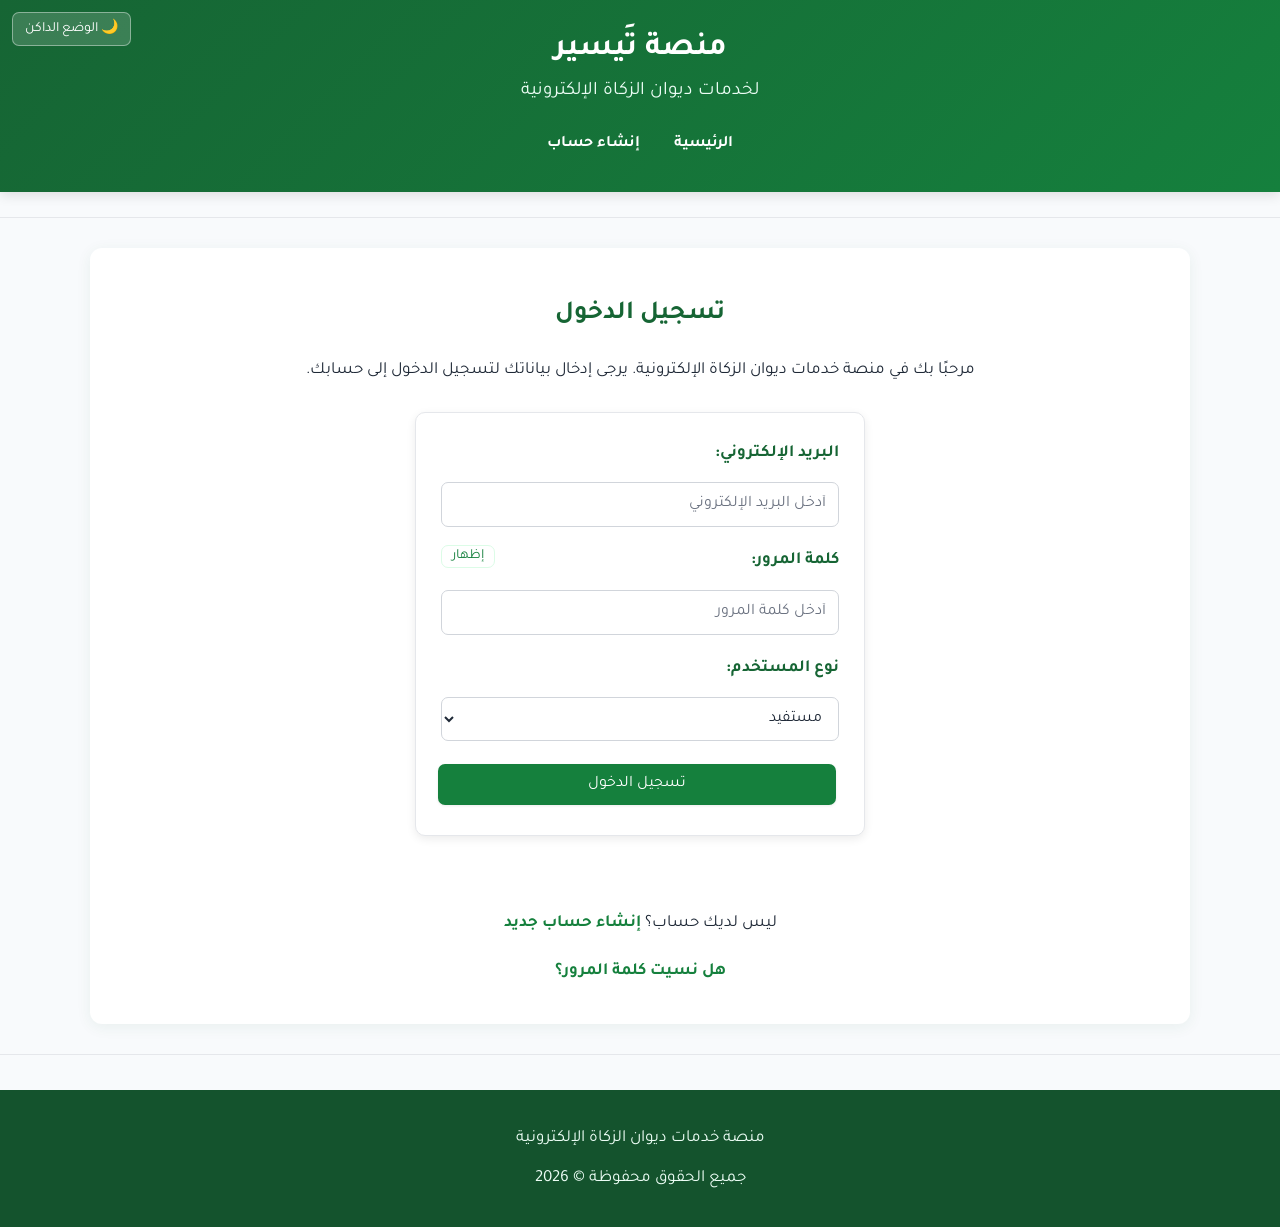
<file: index.html>
<!DOCTYPE html>
<html lang="ar" dir="rtl">

<head>
    <meta charset="UTF-8">
    <meta name="viewport" content="width=device-width, initial-scale=1.0">

    <title>تسجيل الدخول - منصة خدمات ديوان الزكاة</title>
    <link rel="stylesheet" href="style.css">
    <script src="script.js" defer></script>
</head>

<body>

    <header>
        <h1>منصة تَيسير </h1>
        <h2>لخدمات ديوان الزكاة الإلكترونية</h2>
        <nav>
            <a href="main.html">الرئيسية</a>
            <a href="register.html">إنشاء حساب</a>
           


        </nav>
    </header>

    <hr>

    <main>

        <h2>تسجيل الدخول</h2>

        <p>
            مرحبًا بك في منصة خدمات ديوان الزكاة الإلكترونية.
            يرجى إدخال بياناتك لتسجيل الدخول إلى حسابك.
        </p>

        <form id="loginForm">

            <label for="email">البريد الإلكتروني:</label>
            <br>
            <input type="email" id="email" name="email"
                   placeholder="أدخل البريد الإلكتروني" required>

            <br><br>

            <label for="password">كلمة المرور:</label>
            <br>
            <input type="password" id="password" name="password"
                   placeholder="أدخل كلمة المرور" required>

            <br><br>

            <label for="userType">نوع المستخدم:</label>
            <br>

            <select id="userType" name="userType">
                <option value="beneficiary">مستفيد</option>
                <option value="employee">موظف</option>
                <option value="admin">مدير</option>
            </select>

            <br><br>

            <button type="submit">تسجيل الدخول</button>

        </form>

        <br>

        <p>
            ليس لديك حساب؟
            <a href="register.html">إنشاء حساب جديد</a>
        </p>

        <p>
            <a href="#">هل نسيت كلمة المرور؟</a>
        </p>

    </main>

    <hr>

    <footer>

        <p>منصة خدمات ديوان الزكاة الإلكترونية</p>

        <p>
            جميع الحقوق محفوظة &copy; 2026
        </p>

    </footer>

</body>
</html>
</file>
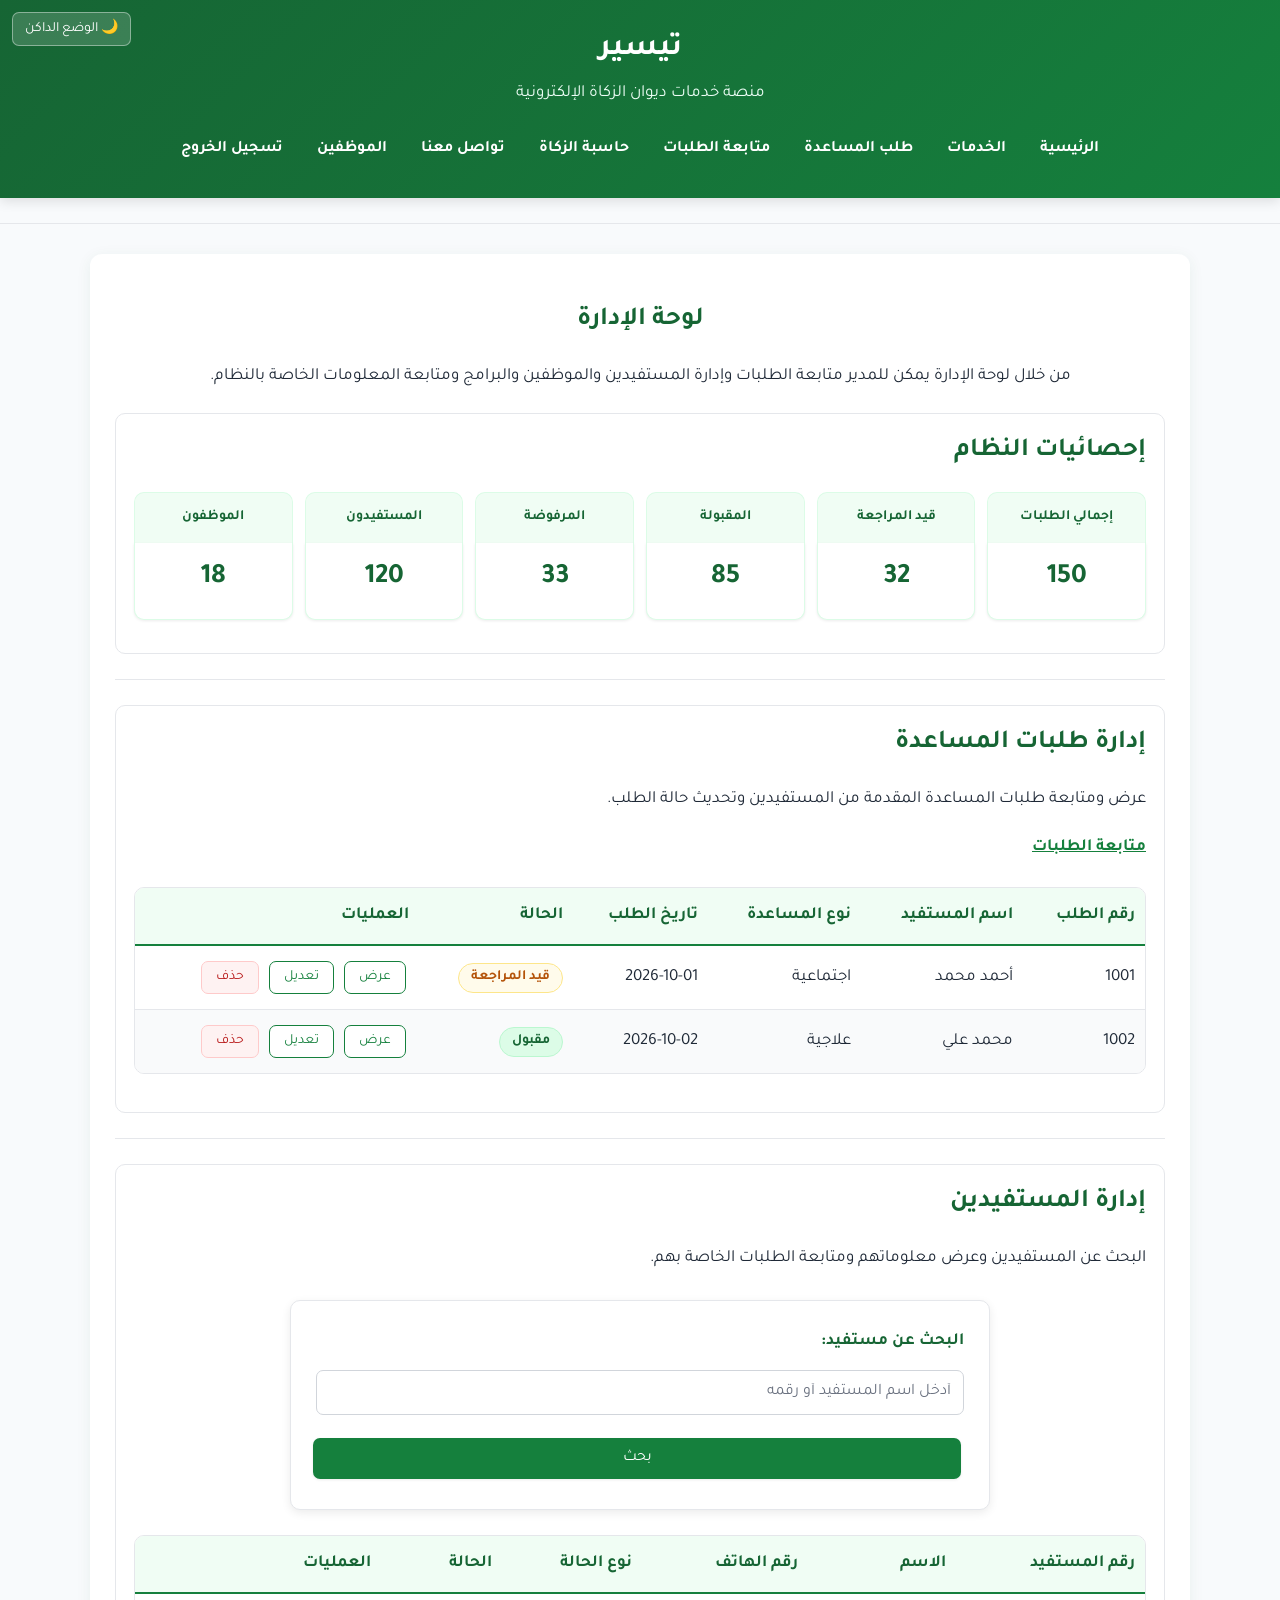
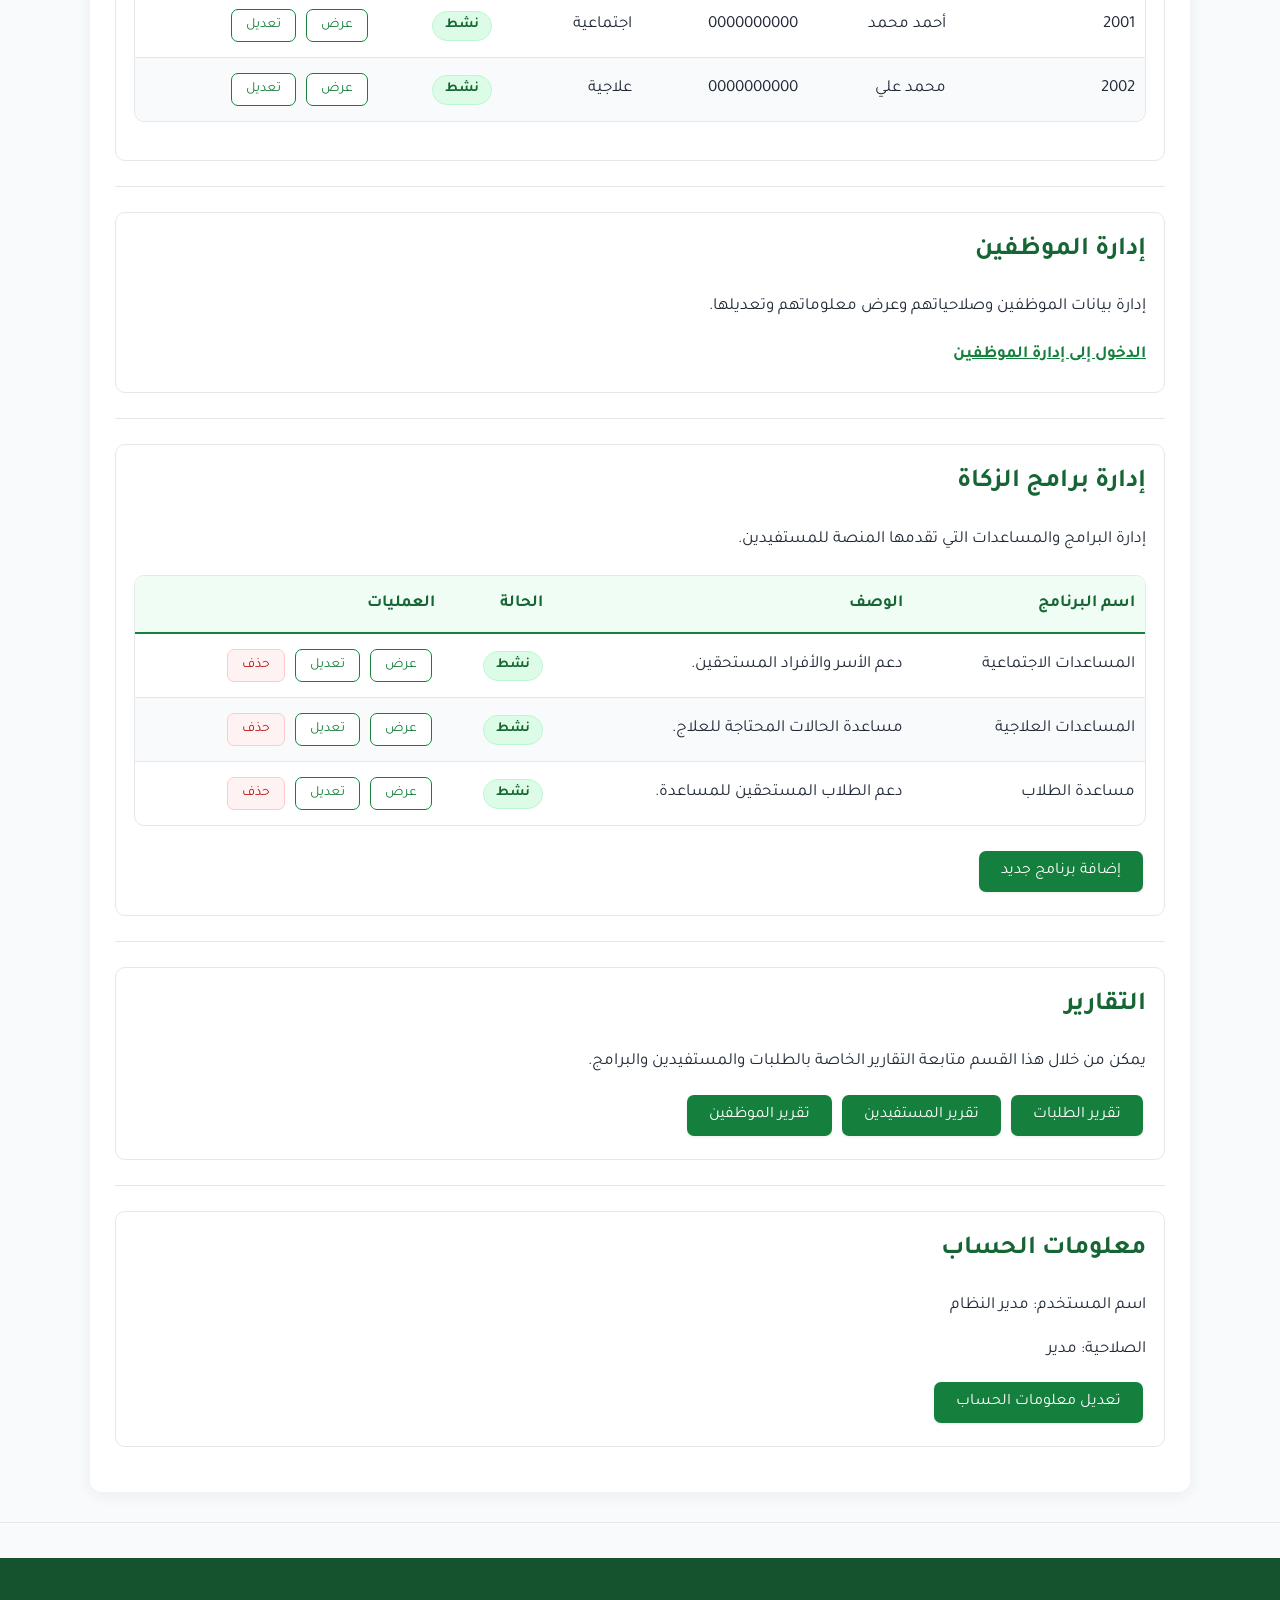
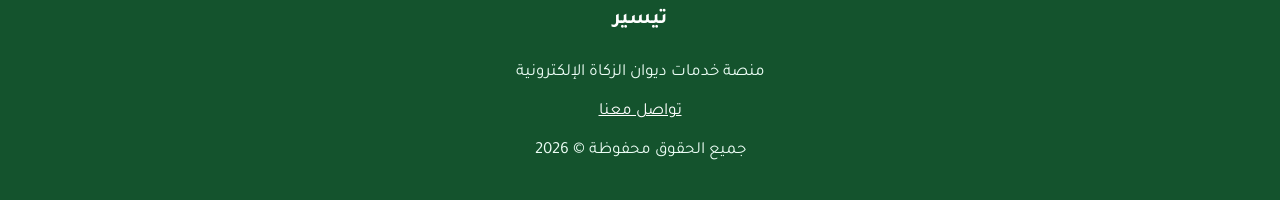
<file: admin.html>
<!DOCTYPE html>
<html lang="ar" dir="rtl">

<head>

    <meta charset="UTF-8">

    <meta name="viewport" content="width=device-width, initial-scale=1.0">

    <title>لوحة الإدارة - تيسير</title>
    <link rel="stylesheet" href="style.css">
    <script src="script.js" defer></script>

</head>

<body>

    <header>

        <h1>تيسير</h1>

        <p>منصة خدمات ديوان الزكاة الإلكترونية</p>

        <nav>
            <a href="main.html">الرئيسية</a>
            <a href="services.html">الخدمات</a>
            <a href="assistance.html">طلب المساعدة</a>
            <a href="track.html">متابعة الطلبات</a>
            <a href="calculator.html">حاسبة الزكاة</a>
            <a href="contact.html">تواصل معنا</a>
            <a href="employees.html">الموظفين</a>
            <a href="index.html">تسجيل الخروج</a>
        </nav>

    </header>

    <hr>


    <main>

        <h2>لوحة الإدارة</h2>

        <p>
            من خلال لوحة الإدارة يمكن للمدير متابعة الطلبات
            وإدارة المستفيدين والموظفين والبرامج ومتابعة
            المعلومات الخاصة بالنظام.
        </p>



        <section>

            <h2>إحصائيات النظام</h2>

            <table border="1">

                <tr>

                    <th>إجمالي الطلبات</th>

                    <th>قيد المراجعة</th>

                    <th>المقبولة</th>

                    <th>المرفوضة</th>

                    <th>المستفيدون</th>

                    <th>الموظفون</th>

                </tr>

                <tr>

                    <td>150</td>

                    <td>32</td>

                    <td>85</td>

                    <td>33</td>

                    <td>120</td>

                    <td>18</td>

                </tr>

            </table>

        </section>


        <hr>



        <section>

            <h2>إدارة طلبات المساعدة</h2>

            <p>
                عرض ومتابعة طلبات المساعدة المقدمة من المستفيدين
                وتحديث حالة الطلب.
            </p>

            <a href="track.html">
                متابعة الطلبات
            </a>

            <br><br>

            <table border="1">

                <thead>

                    <tr>

                        <th>رقم الطلب</th>

                        <th>اسم المستفيد</th>

                        <th>نوع المساعدة</th>

                        <th>تاريخ الطلب</th>

                        <th>الحالة</th>

                        <th>العمليات</th>

                    </tr>

                </thead>

                <tbody>

                    <tr>

                        <td>1001</td>

                        <td>أحمد محمد</td>

                        <td>اجتماعية</td>

                        <td>2026-10-01</td>

                        <td><span class="status status-pending">قيد المراجعة</span></td>

                        <td>

                            <button type="button">
                                عرض
                            </button>

                            <button type="button">
                                تعديل
                            </button>

                            <button type="button" class="btn-danger">
                                حذف
                            </button>

                        </td>

                    </tr>

                    <tr>

                        <td>1002</td>

                        <td>محمد علي</td>

                        <td>علاجية</td>

                        <td>2026-10-02</td>

                        <td><span class="status status-approved">مقبول</span></td>

                        <td>

                            <button type="button">
                                عرض
                            </button>

                            <button type="button">
                                تعديل
                            </button>

                            <button type="button" class="btn-danger">
                                حذف
                            </button>

                        </td>

                    </tr>

                </tbody>

            </table>

        </section>


        <hr>


        

        <section>

            <h2>إدارة المستفيدين</h2>

            <p>
                البحث عن المستفيدين وعرض معلوماتهم ومتابعة
                الطلبات الخاصة بهم.
            </p>

            <form>

                <label for="searchBeneficiary">
                    البحث عن مستفيد:
                </label>

                <br>

                <input
                    type="search"
                    id="searchBeneficiary"
                    name="searchBeneficiary"
                    placeholder="أدخل اسم المستفيد أو رقمه">

                <button type="submit">
                    بحث
                </button>

            </form>

            <br>

            <table border="1">

                <thead>

                    <tr>

                        <th>رقم المستفيد</th>

                        <th>الاسم</th>

                        <th>رقم الهاتف</th>

                        <th>نوع الحالة</th>

                        <th>الحالة</th>

                        <th>العمليات</th>

                    </tr>

                </thead>

                <tbody>

                    <tr>

                        <td>2001</td>

                        <td>أحمد محمد</td>

                        <td>0000000000</td>

                        <td>اجتماعية</td>

                        <td><span class="status status-active">نشط</span></td>

                        <td>

                            <button type="button">
                                عرض
                            </button>

                            <button type="button">
                                تعديل
                            </button>

                        </td>

                    </tr>

                    <tr>

                        <td>2002</td>

                        <td>محمد علي</td>

                        <td>0000000000</td>

                        <td>علاجية</td>

                        <td><span class="status status-active">نشط</span></td>

                        <td>

                            <button type="button">
                                عرض
                            </button>

                            <button type="button">
                                تعديل
                            </button>

                        </td>

                    </tr>

                </tbody>

            </table>

        </section>


        <hr>


        

        <section>

            <h2>إدارة الموظفين</h2>

            <p>
                إدارة بيانات الموظفين وصلاحياتهم وعرض معلوماتهم
                وتعديلها.
            </p>

            <a href="employees.html">
                الدخول إلى إدارة الموظفين
            </a>

        </section>


        <hr>




        <section>

            <h2>إدارة برامج الزكاة</h2>

            <p>
                إدارة البرامج والمساعدات التي تقدمها المنصة
                للمستفيدين.
            </p>

            <table border="1">

                <thead>

                    <tr>

                        <th>اسم البرنامج</th>

                        <th>الوصف</th>

                        <th>الحالة</th>

                        <th>العمليات</th>

                    </tr>

                </thead>

                <tbody>

                    <tr>

                        <td>المساعدات الاجتماعية</td>

                        <td>
                            دعم الأسر والأفراد المستحقين.
                        </td>

                        <td><span class="status status-active">نشط</span></td>

                        <td>

                            <button type="button">
                                عرض
                            </button>

                            <button type="button">
                                تعديل
                            </button>

                            <button type="button" class="btn-danger">
                                حذف
                            </button>

                        </td>

                    </tr>

                    <tr>

                        <td>المساعدات العلاجية</td>

                        <td>
                            مساعدة الحالات المحتاجة للعلاج.
                        </td>

                        <td><span class="status status-active">نشط</span></td>

                        <td>

                            <button type="button">
                                عرض
                            </button>

                            <button type="button">
                                تعديل
                            </button>

                            <button type="button" class="btn-danger">
                                حذف
                            </button>

                        </td>

                    </tr>

                    <tr>

                        <td>مساعدة الطلاب</td>

                        <td>
                            دعم الطلاب المستحقين للمساعدة.
                        </td>

                        <td><span class="status status-active">نشط</span></td>

                        <td>

                            <button type="button">
                                عرض
                            </button>

                            <button type="button">
                                تعديل
                            </button>

                            <button type="button" class="btn-danger">
                                حذف
                            </button>

                        </td>

                    </tr>

                </tbody>

            </table>

            <br>

            <button type="button">
                إضافة برنامج جديد
            </button>

        </section>


        <hr>




        <section>

            <h2>التقارير</h2>

            <p>
                يمكن من خلال هذا القسم متابعة التقارير الخاصة
                بالطلبات والمستفيدين والبرامج.
            </p>

            <button type="button">
                تقرير الطلبات
            </button>

            <button type="button">
                تقرير المستفيدين
            </button>

            <button type="button">
                تقرير الموظفين
            </button>

        </section>


        <hr>


        

        <section>

            <h2>معلومات الحساب</h2>

            <p>
                اسم المستخدم: مدير النظام
            </p>

            <p>
                الصلاحية: مدير
            </p>

            <button type="button">
                تعديل معلومات الحساب
            </button>

        </section>

    </main>


    <hr>


    

    <footer>

        <h3>تيسير</h3>

        <p>
            منصة خدمات ديوان الزكاة الإلكترونية
        </p>

        <p>

            <a href="contact.html">تواصل معنا</a>

        </p>

        <p>
            جميع الحقوق محفوظة &copy; 2026
        </p>

    </footer>

</body>

</html>
</file>
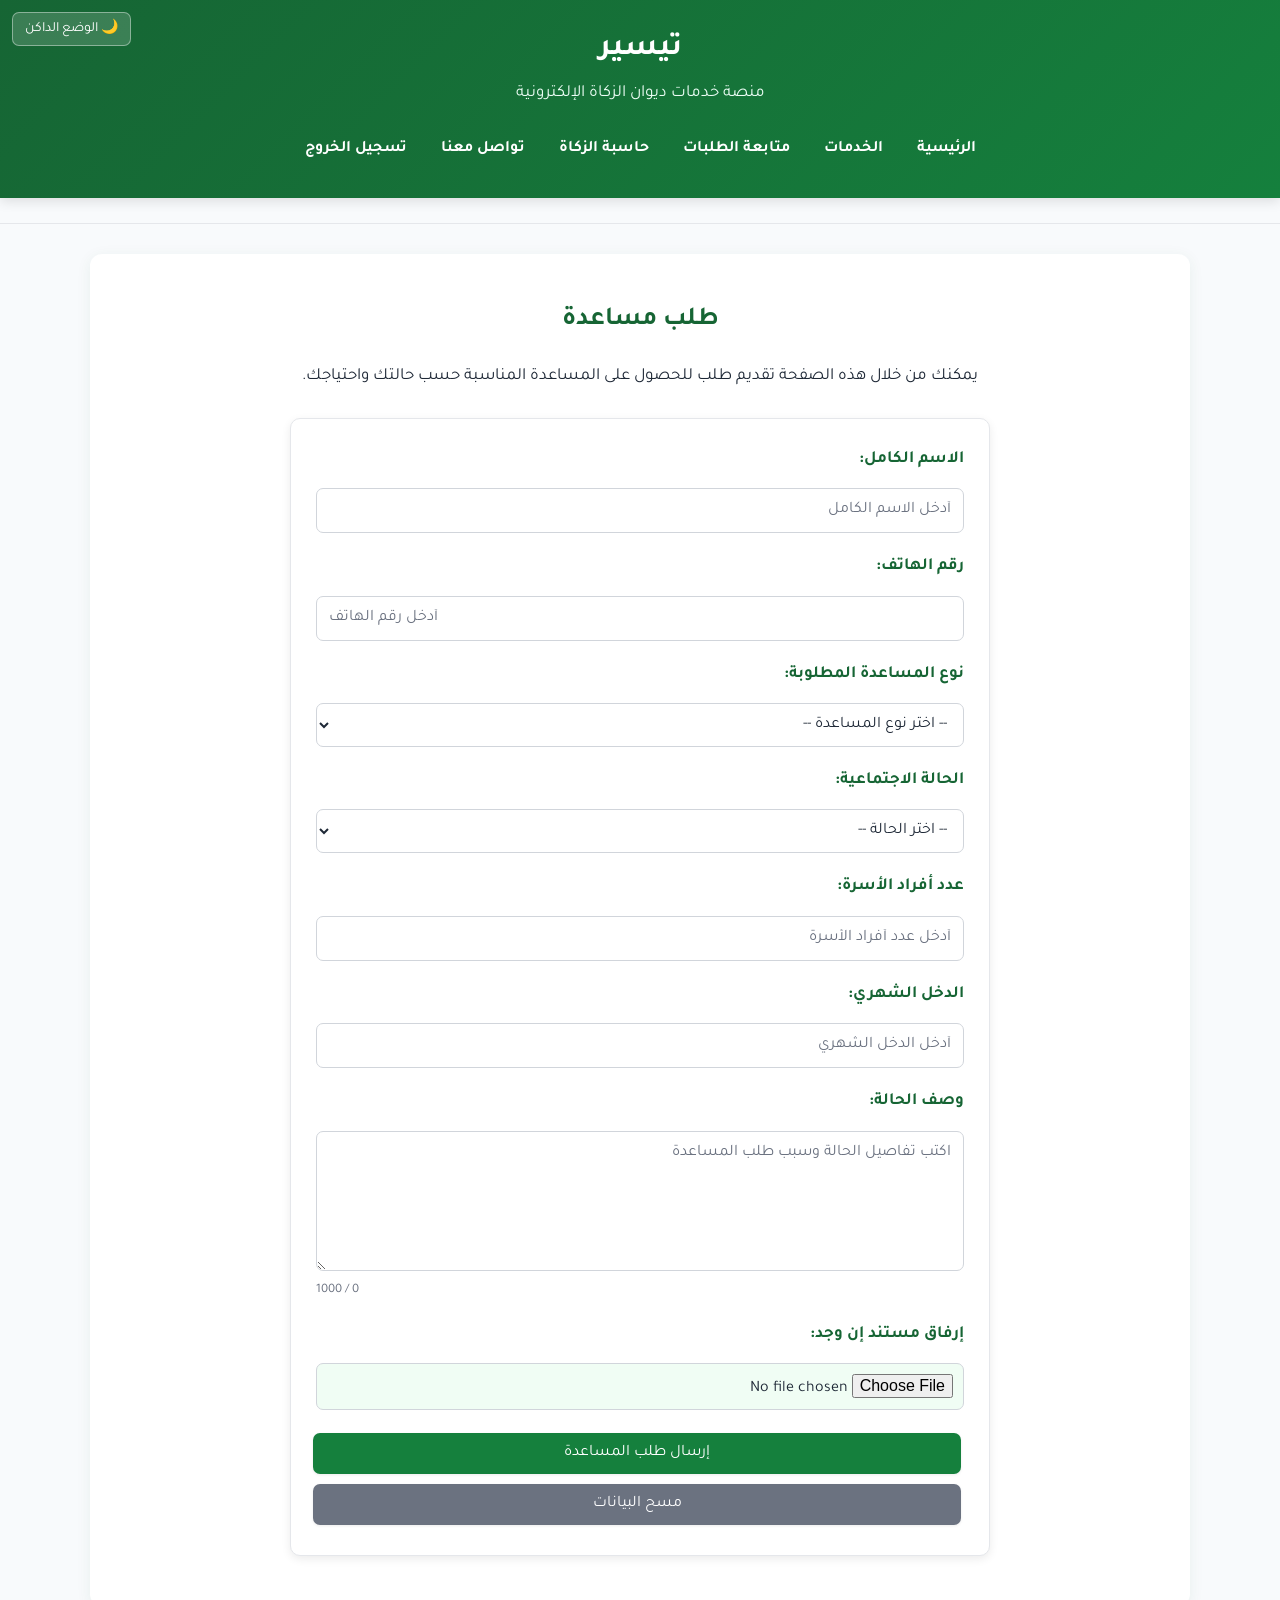
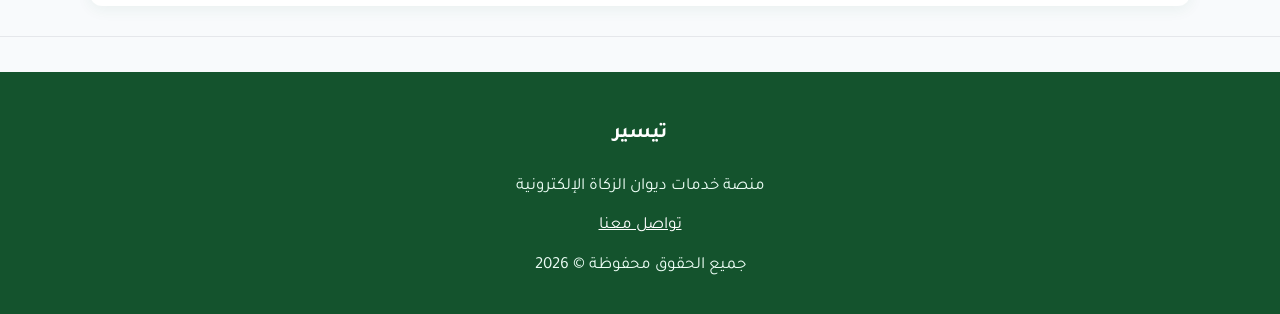
<file: assistance.html>
<!DOCTYPE html>
<html lang="ar" dir="rtl">

<head>
    <meta charset="UTF-8">
    <meta name="viewport" content="width=device-width, initial-scale=1.0">

    <title>طلب مساعدة - تيسير</title>
    <link rel="stylesheet" href="style.css">
    <script src="script.js" defer></script>
</head>

<body>

    <header>

        <h1>تيسير</h1>

        <p>منصة خدمات ديوان الزكاة الإلكترونية</p>

        <nav>
            <a href="main.html">الرئيسية</a>
            <a href="services.html">الخدمات</a>
            <a href="track.html">متابعة الطلبات</a>
            <a href="calculator.html">حاسبة الزكاة</a>
            <a href="contact.html">تواصل معنا</a>
            <a href="index.html">تسجيل الخروج</a>
        </nav>

    </header>

    <hr>

    <main>

        <h2>طلب مساعدة</h2>

        <p>
            يمكنك من خلال هذه الصفحة تقديم طلب للحصول على
            المساعدة المناسبة حسب حالتك واحتياجك.
        </p>

        <form>

            <label for="fullName">الاسم الكامل:</label>
            <br>

            <input type="text"
                   id="fullName"
                   name="fullName"
                   placeholder="أدخل الاسم الكامل"
                   required>

            <br><br>


            <label for="phone">رقم الهاتف:</label>
            <br>

            <input type="tel"
                   id="phone"
                   name="phone"
                   placeholder="أدخل رقم الهاتف"
                   required>

            <br><br>


            <label for="helpType">نوع المساعدة المطلوبة:</label>
            <br>

            <select id="helpType" name="helpType" required>

                <option value="">-- اختر نوع المساعدة --</option>

                <option value="social">
                    مساعدة اجتماعية
                </option>

                <option value="medical">
                    مساعدة علاجية
                </option>

                <option value="education">
                    مساعدة تعليمية
                </option>

                <option value="emergency">
                    مساعدة طارئة
                </option>

            </select>

            <br><br>


            
            <label for="socialStatus">الحالة الاجتماعية:</label>
            <br>

            <select id="socialStatus" name="socialStatus" required>

                <option value="">-- اختر الحالة --</option>

                <option value="single">أعزب</option>

                <option value="married">متزوج</option>

                <option value="divorced">مطلق</option>

                <option value="widowed">أرمل</option>

            </select>

            <br><br>


            <label for="familyMembers">
                عدد أفراد الأسرة:
            </label>
            <br>

            <input type="number"
                   id="familyMembers"
                   name="familyMembers"
                   min="1"
                   placeholder="أدخل عدد أفراد الأسرة"
                   required>

            <br><br>


            <label for="income">
                الدخل الشهري:
            </label>
            <br>

            <input type="number"
                   id="income"
                   name="income"
                   min="0"
                   placeholder="أدخل الدخل الشهري"
                   required>

            <br><br>


            <label for="description">
                وصف الحالة:
            </label>
            <br>

            <textarea id="description"
                      name="description"
                      rows="6"
                      cols="40"
                      placeholder="اكتب تفاصيل الحالة وسبب طلب المساعدة"
                      required></textarea>

            <br><br>


            <label for="document">
                إرفاق مستند إن وجد:
            </label>
            <br>

            <input type="file"
                   id="document"
                   name="document">

            <br><br>


            <button type="submit">
                إرسال طلب المساعدة
            </button>

            <button type="reset">
                مسح البيانات
            </button>

        </form>

    </main>

    <hr>

    <footer>

        <h3>تيسير</h3>

        <p>
            منصة خدمات ديوان الزكاة الإلكترونية
        </p>

        <p>
            <a href="contact.html">تواصل معنا</a> 
        </p>

        <p>
            جميع الحقوق محفوظة &copy; 2026
        </p>

    </footer>

</body>

</html>
</file>
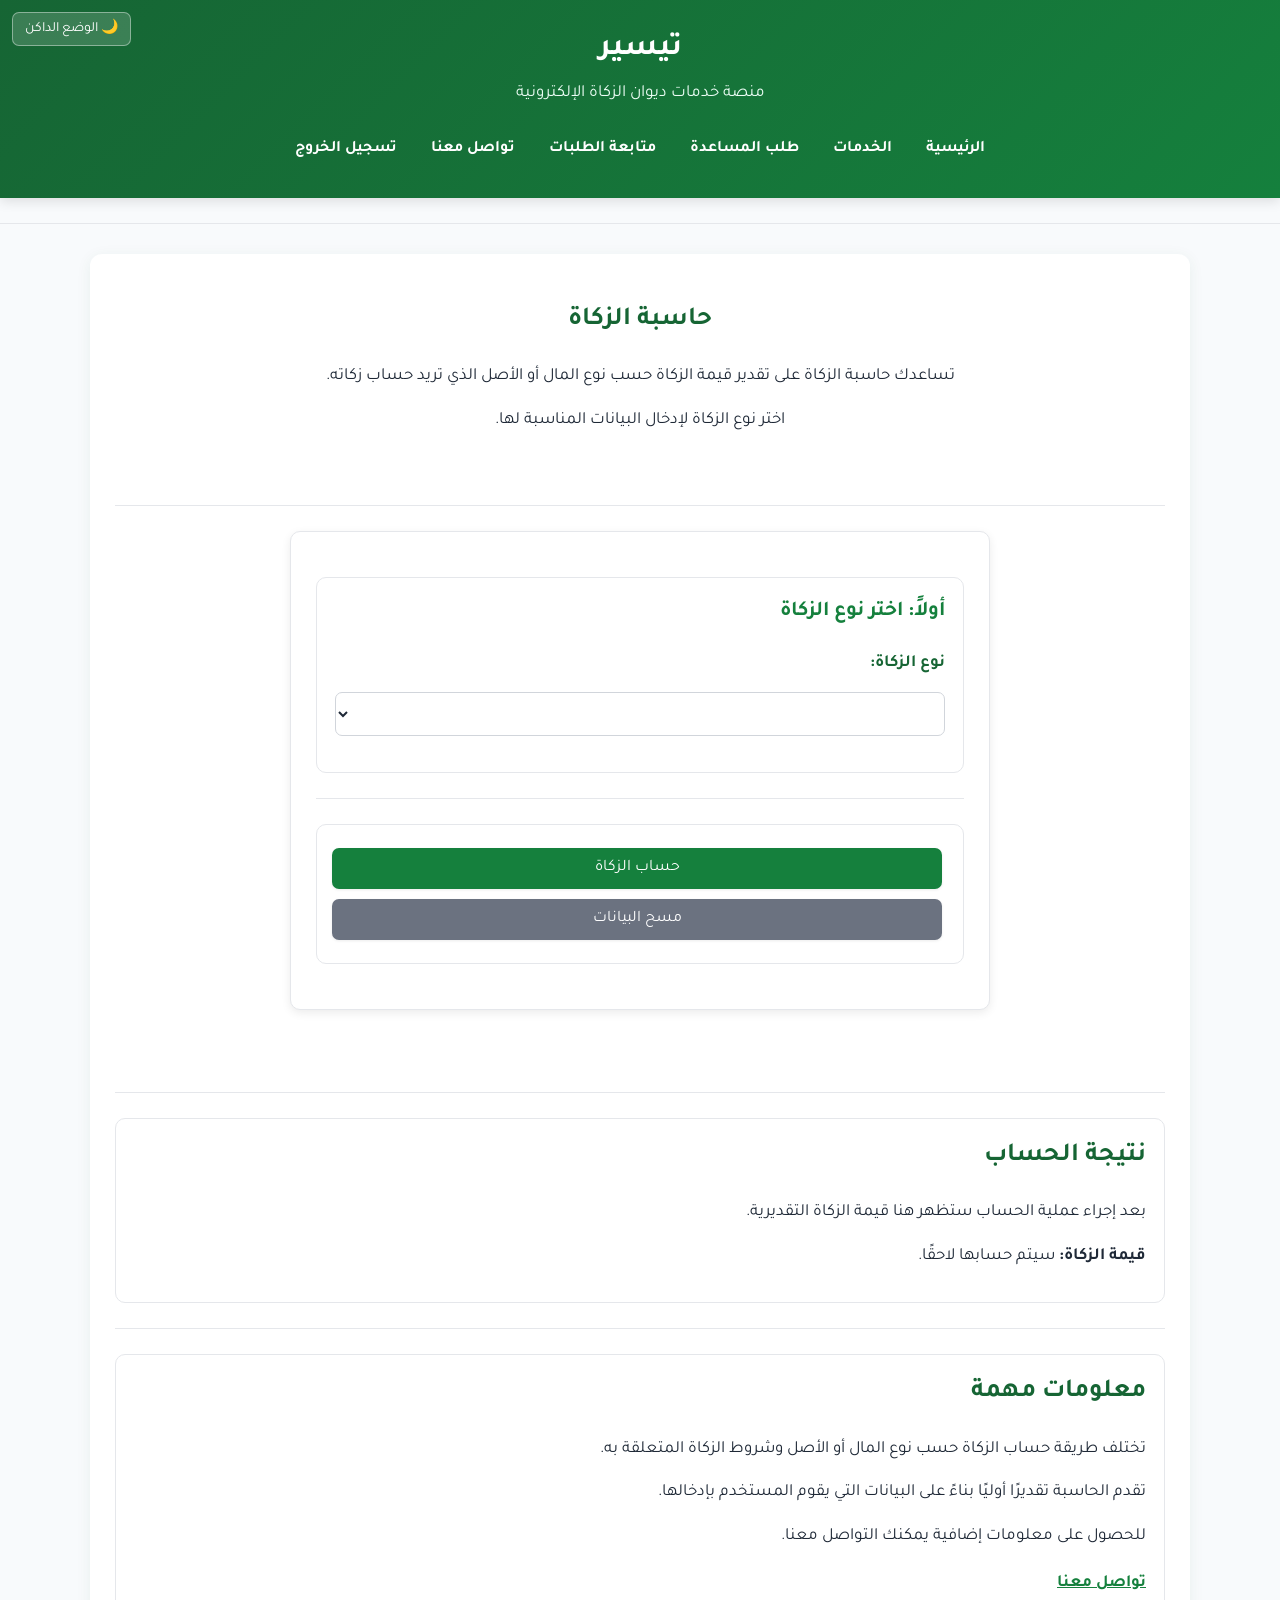
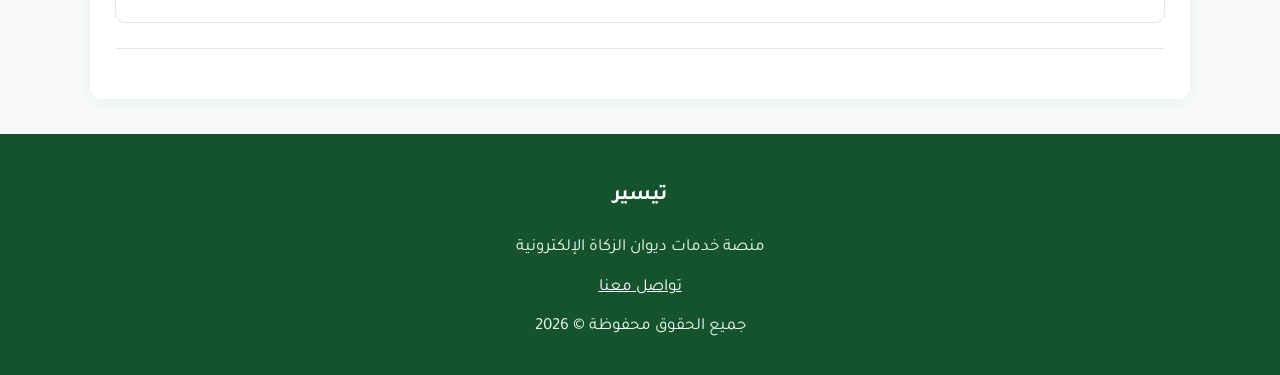
<file: calculator.html>
<!DOCTYPE html><html lang="ar" dir="rtl"><head>
    <meta charset="UTF-8">
    <meta name="viewport" content="width=device-width, initial-scale=1.0"><title>حاسبة الزكاة - تيسير</title>
    <link rel="stylesheet" href="style.css">
    <script src="script.js" defer></script>

</head><body><header>

    <h1>تيسير</h1>

    <p>منصة خدمات ديوان الزكاة الإلكترونية</p>

    <nav>
            <a href="main.html">الرئيسية</a>
            <a href="services.html">الخدمات</a>
            <a href="assistance.html">طلب المساعدة</a>
            <a href="track.html">متابعة الطلبات</a>
            <a href="contact.html">تواصل معنا</a>
            <a href="index.html">تسجيل الخروج</a>
        </nav>

</header>

<hr>

<main>

    <h2>حاسبة الزكاة</h2>

    <p>
        تساعدك حاسبة الزكاة على تقدير قيمة الزكاة
        حسب نوع المال أو الأصل الذي تريد حساب زكاته.
    </p>

    <p>
        اختر نوع الزكاة لإدخال البيانات المناسبة لها.
    </p>

    <br>

    <hr>

    <form>

        <section>

            <h3>أولاً: اختر نوع الزكاة</h3>

            <label for="zakatType">
                نوع الزكاة:
            </label>

            <br>

            <select id="zakatType" name="zakatType" required>

                <option value="" selected></option>

                <option value="money">
                    زكاة النقود والأموال
                </option>

                <option value="gold-silver">
                    زكاة الذهب والفضة
                </option>

                <option value="crops">
                    زكاة الزروع والثمار
                </option>

                <option value="livestock">
                    زكاة الأنعام
                </option>

                <option value="trade">
                    زكاة عروض التجارة
                </option>

                <option value="stocks">
                    زكاة الأسهم والاستثمارات
                </option>

            </select>

        </section>

        <hr>

        <section>

            <h3>بيانات زكاة النقود والأموال</h3>

            <label for="moneyAmount">
                قيمة المال:
            </label>

            <br>

            <input
                type="number"
                id="moneyAmount"
                name="moneyAmount"
                min="0"
                placeholder="أدخل قيمة المال">

            <br><br>

            <label for="moneyCurrency">
                العملة:
            </label>

            <br>

            <select id="moneyCurrency" name="moneyCurrency">

                <option value="" selected></option>

                <option value="sdg">
                    الجنيه السوداني
                </option>

                <option value="usd">
                    الدولار الأمريكي
                </option>

            </select>

            <br><br>

            <label for="moneyPeriod">
                مدة امتلاك المال:
            </label>

            <br>

            <input
                type="number"
                id="moneyPeriod"
                name="moneyPeriod"
                min="0"
                placeholder="عدد الأشهر">

        </section>

        <hr>

        <section>

            <h3>بيانات زكاة الذهب والفضة</h3>

            <label for="metalType">
                نوع المعدن:
            </label>

            <br>

            <select id="metalType" name="metalType">

                <option value="" selected></option>

                <option value="gold">
                    الذهب
                </option>

                <option value="silver">
                    الفضة
                </option>

            </select>

            <br><br>

            <label for="metalWeight">
                الوزن بالجرام:
            </label>

            <br>

            <input
                type="number"
                id="metalWeight"
                name="metalWeight"
                min="0"
                placeholder="أدخل الوزن">

            <br><br>

            <label for="metalPurity">
                العيار:
            </label>

            <br>

            <input
                type="number"
                id="metalPurity"
                name="metalPurity"
                min="0"
                placeholder="الذهب مثل 21، والفضة بالألف مثل 925">

            <br><br>

            <label for="metalUse">
                طبيعة الاستعمال:
            </label>

            <br>

            <select id="metalUse" name="metalUse">

                <option value="" selected></option>

                <option value="saved">
                    مدّخر أو للتجارة
                </option>

                <option value="jewelry">
                    حلي للاستعمال الشخصي
                </option>

            </select>

            <br><br>

            <label for="metalHawl">
                هل مرّ على المال حول هجري كامل؟
            </label>

            <br>

            <select id="metalHawl" name="metalHawl">

                <option value="" selected></option>

                <option value="yes">
                    نعم، مرّ حول هجري كامل
                </option>

                <option value="no">
                    لا، لم يمرّ حول كامل
                </option>

            </select>

        </section>

        <hr>

        <section>

            <h3>بيانات زكاة الزروع والثمار</h3>

            <label for="cropType">
                نوع المحصول:
            </label>

            <br>

            <input
                type="text"
                id="cropType"
                name="cropType"
                placeholder="مثال: القمح">

            <br><br>

            <label for="cropQuantity">
                كمية المحصول بالكيلوجرام:
            </label>

            <br>

            <input
                type="number"
                id="cropQuantity"
                name="cropQuantity"
                min="0"
                placeholder="أدخل كمية المحصول">

            <br><br>

            <label for="irrigationType">
                طريقة الري:
            </label>

            <br>

            <select id="irrigationType" name="irrigationType">

                <option value="" selected></option>

                <option value="natural">
                    ري طبيعي
                </option>

                <option value="artificial">
                    ري بوسائل وتكاليف
                </option>

                <option value="mixed">
                    ري مختلط
                </option>

            </select>

        </section>

        <hr>

        <section>

            <h3>بيانات زكاة الأنعام</h3>

            <label for="animalType">
                نوع الحيوان:
            </label>

            <br>

            <select id="animalType" name="animalType">

                <option value="" selected></option>

                <option value="camels">
                    الإبل
                </option>

                <option value="cattle">
                    الأبقار
                </option>

                <option value="sheep">
                    الغنم
                </option>

            </select>

            <br><br>

            <label for="animalCount">
                عدد الحيوانات:
            </label>

            <br>

            <input
                type="number"
                id="animalCount"
                name="animalCount"
                min="0"
                placeholder="أدخل العدد">

            <br><br>

            <label for="animalAge">
                الفئة العمرية:
            </label>

            <br>

            <select id="animalAge" name="animalAge">

                <option value="" selected></option>

                <option value="young">
                    صغيرة
                </option>

                <option value="medium">
                    متوسطة
                </option>

                <option value="adult">
                    بالغة
                </option>

            </select>

            <br><br>

            <label for="animalHawl">
                هل مرّ على المال حول هجري كامل؟
            </label>

            <br>

            <select id="animalHawl" name="animalHawl">

                <option value="" selected></option>

                <option value="yes">
                    نعم، مرّ حول هجري كامل
                </option>

                <option value="no">
                    لا، لم يمرّ حول كامل
                </option>

            </select>

        </section>

        <hr>

        <section>

            <h3>بيانات زكاة عروض التجارة</h3>

            <label for="goodsValue">
                قيمة البضائع:
            </label>

            <br>

            <input
                type="number"
                id="goodsValue"
                name="goodsValue"
                min="0"
                placeholder="أدخل قيمة البضائع">

            <br><br>

            <label for="tradeCash">
                النقد المتوفر:
            </label>

            <br>

            <input
                type="number"
                id="tradeCash"
                name="tradeCash"
                min="0"
                placeholder="أدخل قيمة النقد">

            <br><br>

            <label for="tradeDebts">
                الديون المستحقة لك:
            </label>

            <br>

            <input
                type="number"
                id="tradeDebts"
                name="tradeDebts"
                min="0"
                placeholder="أدخل قيمة الديون">

            <br><br>

            <label for="tradeCurrency">
                العملة:
            </label>

            <br>

            <select id="tradeCurrency" name="tradeCurrency">

                <option value="" selected></option>

                <option value="sdg">
                    الجنيه السوداني
                </option>

                <option value="usd">
                    الدولار الأمريكي
                </option>

            </select>

            <br><br>

            <label for="tradeHawl">
                هل مرّ على المال حول هجري كامل؟
            </label>

            <br>

            <select id="tradeHawl" name="tradeHawl">

                <option value="" selected></option>

                <option value="yes">
                    نعم، مرّ حول هجري كامل
                </option>

                <option value="no">
                    لا، لم يمرّ حول كامل
                </option>

            </select>

        </section>

        <hr>

        <section>

            <h3>بيانات زكاة الأسهم والاستثمارات</h3>

            <label for="investmentType">
                نوع الاستثمار:
            </label>

            <br>

            <select id="investmentType" name="investmentType">

                <option value="" selected></option>

                <option value="stocks">
                    أسهم
                </option>

                <option value="investment">
                    استثمار
                </option>

                <option value="funds">
                    صناديق استثمارية
                </option>

            </select>

            <br><br>

            <label for="investmentValue">
                قيمة الاستثمار:
            </label>

            <br>

            <input
                type="number"
                id="investmentValue"
                name="investmentValue"
                min="0"
                placeholder="أدخل قيمة الاستثمار">

            <br><br>

            <label for="shareCount">
                عدد الأسهم:
            </label>

            <br>

            <input
                type="number"
                id="shareCount"
                name="shareCount"
                min="0"
                placeholder="أدخل عدد الأسهم">

            <br><br>

            <label for="investmentCurrency">
                العملة:
            </label>

            <br>

            <select id="investmentCurrency" name="investmentCurrency">

                <option value="" selected></option>

                <option value="sdg">
                    الجنيه السوداني
                </option>

                <option value="usd">
                    الدولار الأمريكي
                </option>

            </select>

            <br><br>

            <label for="investmentHawl">
                هل مرّ على المال حول هجري كامل؟
            </label>

            <br>

            <select id="investmentHawl" name="investmentHawl">

                <option value="" selected></option>

                <option value="yes">
                    نعم، مرّ حول هجري كامل
                </option>

                <option value="no">
                    لا، لم يمرّ حول كامل
                </option>

            </select>

        </section>

        <hr>

        <section>

            <button type="submit">
                حساب الزكاة
            </button>

            <button type="reset">
                مسح البيانات
            </button>

        </section>

    </form>

    <br>

    <hr>

    <section>

        <h2>نتيجة الحساب</h2>

        <p>
            بعد إجراء عملية الحساب ستظهر هنا قيمة
            الزكاة التقديرية.
        </p>

        <p id="zakatResult">
            <strong>قيمة الزكاة:</strong>
            سيتم حسابها لاحقًا.
        </p>

    </section>

    <hr>

    <section>

        <h2>معلومات مهمة</h2>

        <p>
            تختلف طريقة حساب الزكاة حسب نوع المال أو
            الأصل وشروط الزكاة المتعلقة به.
        </p>

        <p>
            تقدم الحاسبة تقديرًا أوليًا بناءً على
            البيانات التي يقوم المستخدم بإدخالها.
        </p>

        <p>
            للحصول على معلومات إضافية يمكنك التواصل
            معنا.
        </p>

        <a href="contact.html">
            تواصل معنا
        </a>

    </section>

    <hr>

</main>

<footer>

    <h3>تيسير</h3>

    <p>
        منصة خدمات ديوان الزكاة الإلكترونية
    </p>

    <p>
        <a href="contact.html">تواصل معنا</a>
    </p>

    <p>
        جميع الحقوق محفوظة &copy; 2026
    </p>

</footer>

</body></html>
</file>
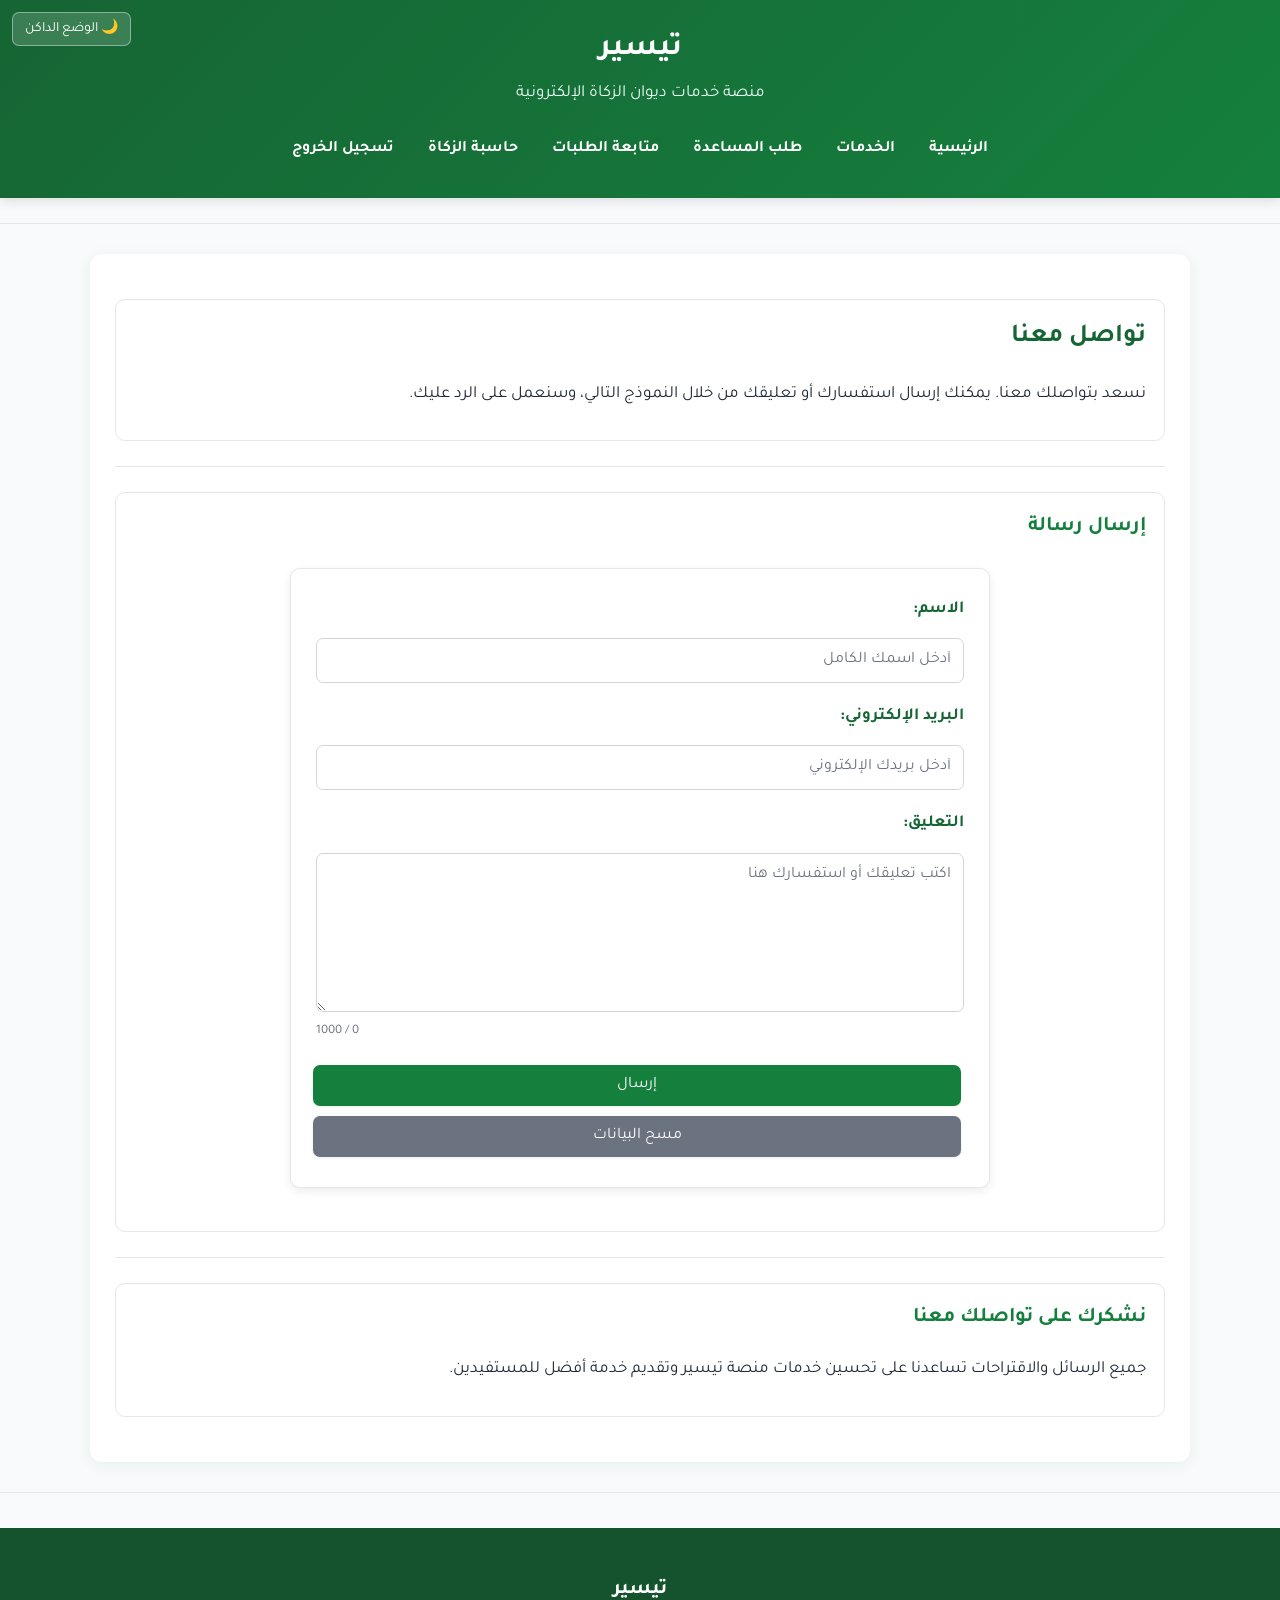
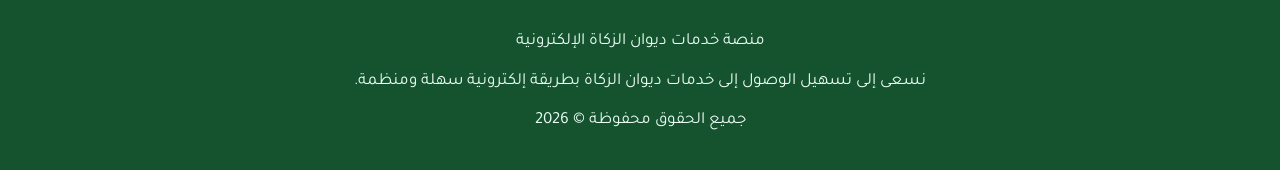
<file: contact.html>
<!DOCTYPE html>
<html lang="ar" dir="rtl">

<head>
    <meta charset="UTF-8">
    <meta name="viewport" content="width=device-width, initial-scale=1.0">
    <title>تواصل معنا - تيسير</title>
    <link rel="stylesheet" href="style.css">
    <script src="script.js" defer></script>
</head>

<body>

    <header>

        <h1>تيسير</h1>

        <p>منصة خدمات ديوان الزكاة الإلكترونية</p>

        <nav>
            <a href="main.html">الرئيسية</a>
            <a href="services.html">الخدمات</a>
            <a href="assistance.html">طلب المساعدة</a>
            <a href="track.html">متابعة الطلبات</a>
            <a href="calculator.html">حاسبة الزكاة</a>
            <a href="index.html">تسجيل الخروج</a>
        </nav>

    </header>

    <hr>

    <main>

        <section>

            <h2>تواصل معنا</h2>

            <p>
                نسعد بتواصلك معنا. يمكنك إرسال استفسارك أو تعليقك
                من خلال النموذج التالي، وسنعمل على الرد عليك.
            </p>

        </section>

        <hr>

        <section>

            <h3>إرسال رسالة</h3>

            <form>

                <label for="fullName">
                    الاسم:
                </label>

                <br>

                <input
                    type="text"
                    id="fullName"
                    name="fullName"
                    placeholder="أدخل اسمك الكامل"
                    required>

                <br><br>

                <label for="email">
                    البريد الإلكتروني:
                </label>

                <br>

                <input
                    type="email"
                    id="email"
                    name="email"
                    placeholder="أدخل بريدك الإلكتروني"
                    required>

                <br><br>

                <label for="comment">
                    التعليق:
                </label>

                <br>

                <textarea
                    id="comment"
                    name="comment"
                    rows="7"
                    placeholder="اكتب تعليقك أو استفسارك هنا"
                    required></textarea>

                <br><br>

                <button type="submit">
                    إرسال
                </button>

                <button type="reset">
                    مسح البيانات
                </button>

            </form>

        </section>

        <hr>

        <section>

            <h3>نشكرك على تواصلك معنا</h3>

            <p>
                جميع الرسائل والاقتراحات تساعدنا على تحسين
                خدمات منصة تيسير وتقديم خدمة أفضل للمستفيدين.
            </p>

        </section>

    </main>

    <hr>

    <footer>

        <h3>تيسير</h3>

        <p>
            منصة خدمات ديوان الزكاة الإلكترونية
        </p>

        <p>
            نسعى إلى تسهيل الوصول إلى خدمات ديوان الزكاة
            بطريقة إلكترونية سهلة ومنظمة.
        </p>

        <p>
            جميع الحقوق محفوظة &copy; 2026
        </p>

    </footer>

</body>

</html>
</file>
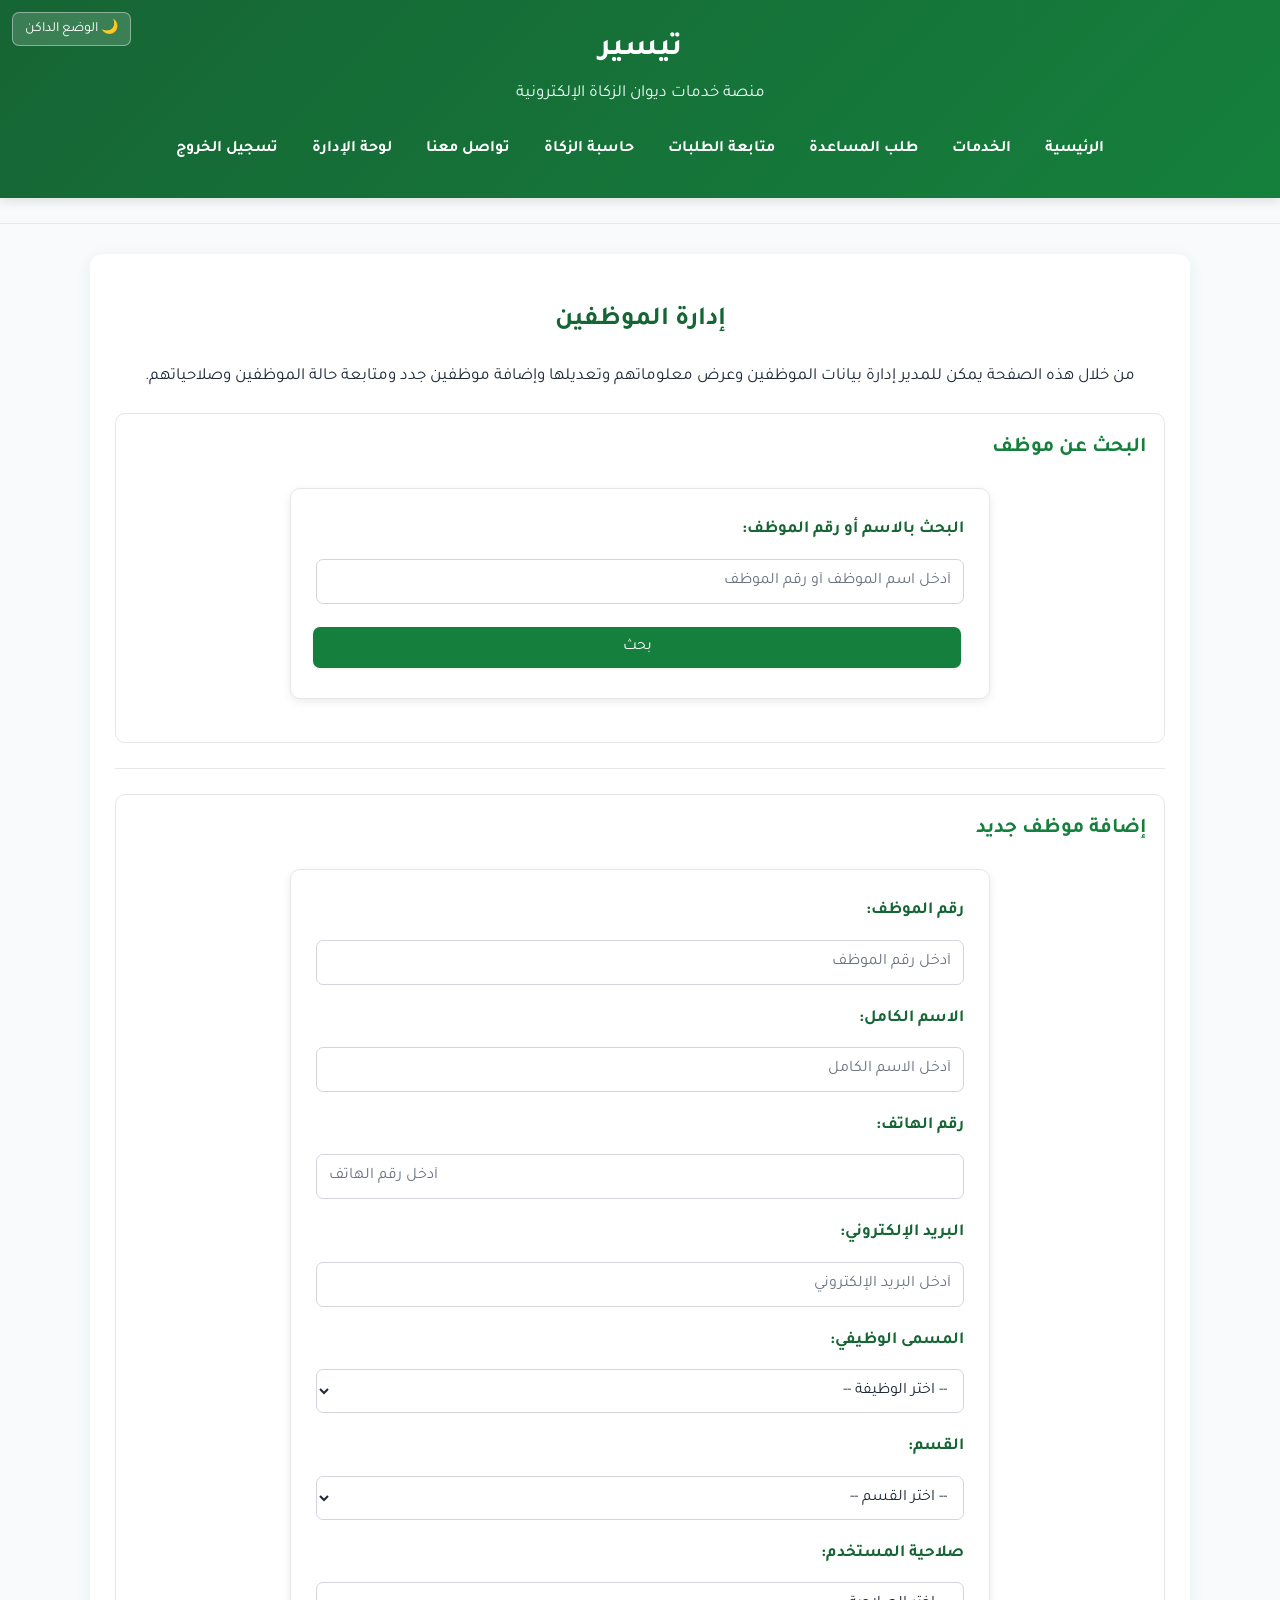
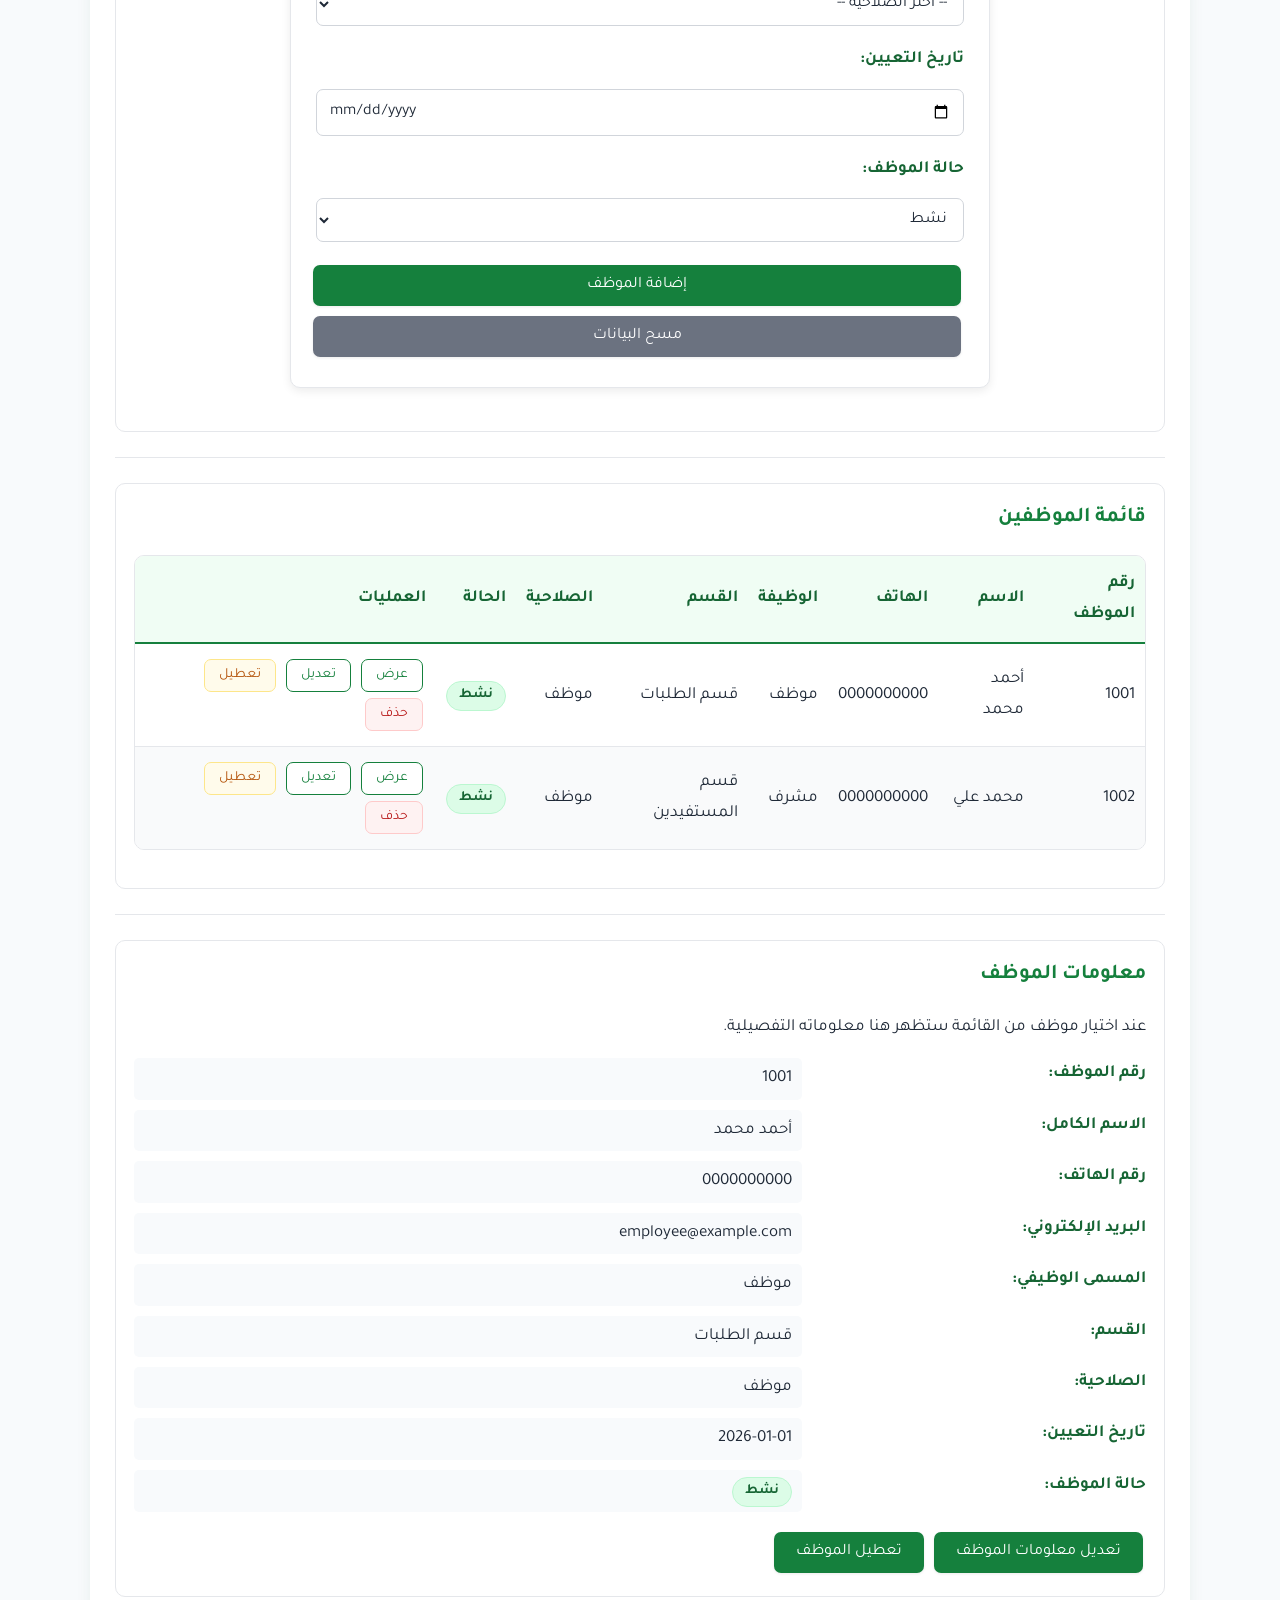
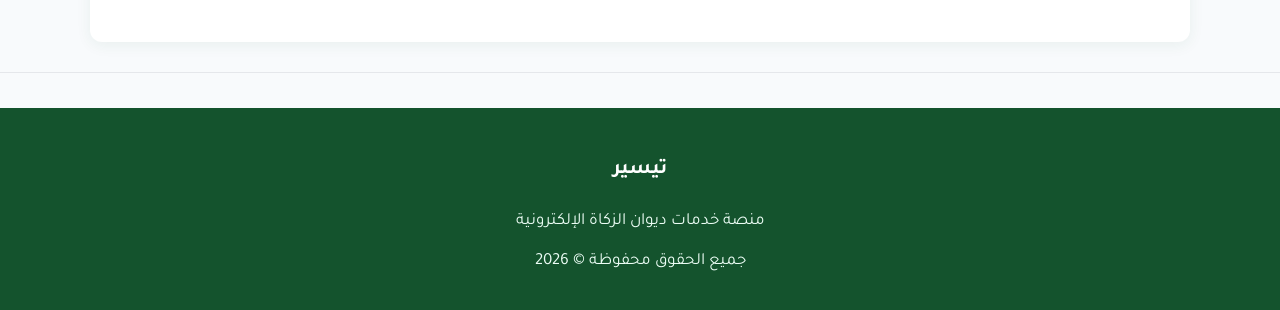
<file: employees.html>
<!DOCTYPE html>
<html lang="ar" dir="rtl">

<head>

    <meta charset="UTF-8">

    <meta name="viewport" content="width=device-width, initial-scale=1.0">

    <title>إدارة الموظفين - تيسير</title>
    <link rel="stylesheet" href="style.css">
    <script src="script.js" defer></script>

</head>

<body>


    <header>

        <h1>تيسير</h1>

        <p>منصة خدمات ديوان الزكاة الإلكترونية</p>

        <nav>
            <a href="main.html">الرئيسية</a>
            <a href="services.html">الخدمات</a>
            <a href="assistance.html">طلب المساعدة</a>
            <a href="track.html">متابعة الطلبات</a>
            <a href="calculator.html">حاسبة الزكاة</a>
            <a href="contact.html">تواصل معنا</a>
            <a href="admin.html">لوحة الإدارة</a>
            <a href="index.html">تسجيل الخروج</a>
        </nav>

    </header>

    <hr>


    <main>

        <h2>إدارة الموظفين</h2>

        <p>
            من خلال هذه الصفحة يمكن للمدير إدارة بيانات الموظفين
            وعرض معلوماتهم وتعديلها وإضافة موظفين جدد ومتابعة
            حالة الموظفين وصلاحياتهم.
        </p>


        

        <section>

            <h3>البحث عن موظف</h3>

            <form>

                <label for="searchEmployee">
                    البحث بالاسم أو رقم الموظف:
                </label>

                <br>

                <input
                    type="search"
                    id="searchEmployee"
                    name="searchEmployee"
                    placeholder="أدخل اسم الموظف أو رقم الموظف">

                <button type="submit">
                    بحث
                </button>

            </form>

        </section>


        <hr>


        
        <section>

            <h3>إضافة موظف جديد</h3>

            <form>

                <label for="employeeId">
                    رقم الموظف:
                </label>

                <br>

                <input
                    type="text"
                    id="employeeId"
                    name="employeeId"
                    placeholder="أدخل رقم الموظف"
                    required>

                <br><br>


                <label for="employeeName">
                    الاسم الكامل:
                </label>

                <br>

                <input
                    type="text"
                    id="employeeName"
                    name="employeeName"
                    placeholder="أدخل الاسم الكامل"
                    required>

                <br><br>


                <label for="employeePhone">
                    رقم الهاتف:
                </label>

                <br>

                <input
                    type="tel"
                    id="employeePhone"
                    name="employeePhone"
                    placeholder="أدخل رقم الهاتف"
                    required>

                <br><br>


                <label for="employeeEmail">
                    البريد الإلكتروني:
                </label>

                <br>

                <input
                    type="email"
                    id="employeeEmail"
                    name="employeeEmail"
                    placeholder="أدخل البريد الإلكتروني"
                    required>

                <br><br>


                <label for="jobTitle">
                    المسمى الوظيفي:
                </label>

                <br>

                <select
                    id="jobTitle"
                    name="jobTitle"
                    required>

                    <option value="">
                        -- اختر الوظيفة --
                    </option>

                    <option value="employee">
                        موظف
                    </option>

                    <option value="supervisor">
                        مشرف
                    </option>

                    <option value="manager">
                        مدير
                    </option>

                </select>

                <br><br>


                <label for="department">
                    القسم:
                </label>

                <br>

                <select
                    id="department"
                    name="department"
                    required>

                    <option value="">
                        -- اختر القسم --
                    </option>

                    <option value="requests">
                        قسم الطلبات
                    </option>

                    <option value="beneficiaries">
                        قسم المستفيدين
                    </option>

                    <option value="finance">
                        القسم المالي
                    </option>

                    <option value="support">
                        الدعم الفني
                    </option>

                    <option value="administration">
                        الإدارة
                    </option>

                </select>

                <br><br>


                <label for="permission">
                    صلاحية المستخدم:
                </label>

                <br>

                <select
                    id="permission"
                    name="permission"
                    required>

                    <option value="">
                        -- اختر الصلاحية --
                    </option>

                    <option value="employee">
                        موظف
                    </option>

                    <option value="manager">
                        مدير
                    </option>

                </select>

                <br><br>


                <label for="hireDate">
                    تاريخ التعيين:
                </label>

                <br>

                <input
                    type="date"
                    id="hireDate"
                    name="hireDate"
                    required>

                <br><br>


                <label for="employeeStatus">
                    حالة الموظف:
                </label>

                <br>

                <select
                    id="employeeStatus"
                    name="employeeStatus">

                    <option value="active">
                        نشط
                    </option>

                    <option value="inactive">
                        غير نشط
                    </option>

                </select>

                <br><br>


                <button type="submit">
                    إضافة الموظف
                </button>

                <button type="reset">
                    مسح البيانات
                </button>

            </form>

        </section>


        <hr>


        
        <section>

            <h3>قائمة الموظفين</h3>

            <table border="1">

                <thead>

                    <tr>

                        <th>رقم الموظف</th>

                        <th>الاسم</th>

                        <th>الهاتف</th>

                        <th>الوظيفة</th>

                        <th>القسم</th>

                        <th>الصلاحية</th>

                        <th>الحالة</th>

                        <th>العمليات</th>

                    </tr>

                </thead>


                <tbody>

                    <tr>

                        <td>1001</td>

                        <td>أحمد محمد</td>

                        <td>0000000000</td>

                        <td>موظف</td>

                        <td>قسم الطلبات</td>

                        <td>موظف</td>

                        <td><span class="status status-active">نشط</span></td>

                        <td>

                            <button type="button">
                                عرض
                            </button>

                            <button type="button">
                                تعديل
                            </button>

                            <button type="button" class="btn-warning">
                                تعطيل
                            </button>

                            <button type="button" class="btn-danger">
                                حذف
                            </button>

                        </td>

                    </tr>


                    <tr>

                        <td>1002</td>

                        <td>محمد علي</td>

                        <td>0000000000</td>

                        <td>مشرف</td>

                        <td>قسم المستفيدين</td>

                        <td>موظف</td>

                        <td><span class="status status-active">نشط</span></td>

                        <td>

                            <button type="button">
                                عرض
                            </button>

                            <button type="button">
                                تعديل
                            </button>

                            <button type="button" class="btn-warning">
                                تعطيل
                            </button>

                            <button type="button" class="btn-danger">
                                حذف
                            </button>

                        </td>

                    </tr>

                </tbody>

            </table>

        </section>


        <hr>


        
        <section>

            <h3>معلومات الموظف</h3>

            <p>
                عند اختيار موظف من القائمة ستظهر هنا معلوماته
                التفصيلية.
            </p>


            <dl>

                <dt>رقم الموظف:</dt>
                <dd>1001</dd>


                <dt>الاسم الكامل:</dt>
                <dd>أحمد محمد</dd>


                <dt>رقم الهاتف:</dt>
                <dd>0000000000</dd>


                <dt>البريد الإلكتروني:</dt>
                <dd>employee@example.com</dd>


                <dt>المسمى الوظيفي:</dt>
                <dd>موظف</dd>


                <dt>القسم:</dt>
                <dd>قسم الطلبات</dd>


                <dt>الصلاحية:</dt>
                <dd>موظف</dd>


                <dt>تاريخ التعيين:</dt>
                <dd>2026-01-01</dd>


                <dt>حالة الموظف:</dt>
                <dd><span class="status status-active">نشط</span></dd>

            </dl>


            <br>


            <button type="button">
                تعديل معلومات الموظف
            </button>

            <button type="button">
                تعطيل الموظف
            </button>

        </section>


    </main>


    <hr>


    <!-- تذييل الصفحة -->

    <footer>

        <h3>تيسير</h3>

        <p>
            منصة خدمات ديوان الزكاة الإلكترونية
        </p>

      

        <p>
            جميع الحقوق محفوظة &copy; 2026
        </p>

    </footer>

</body>

</html>
</file>
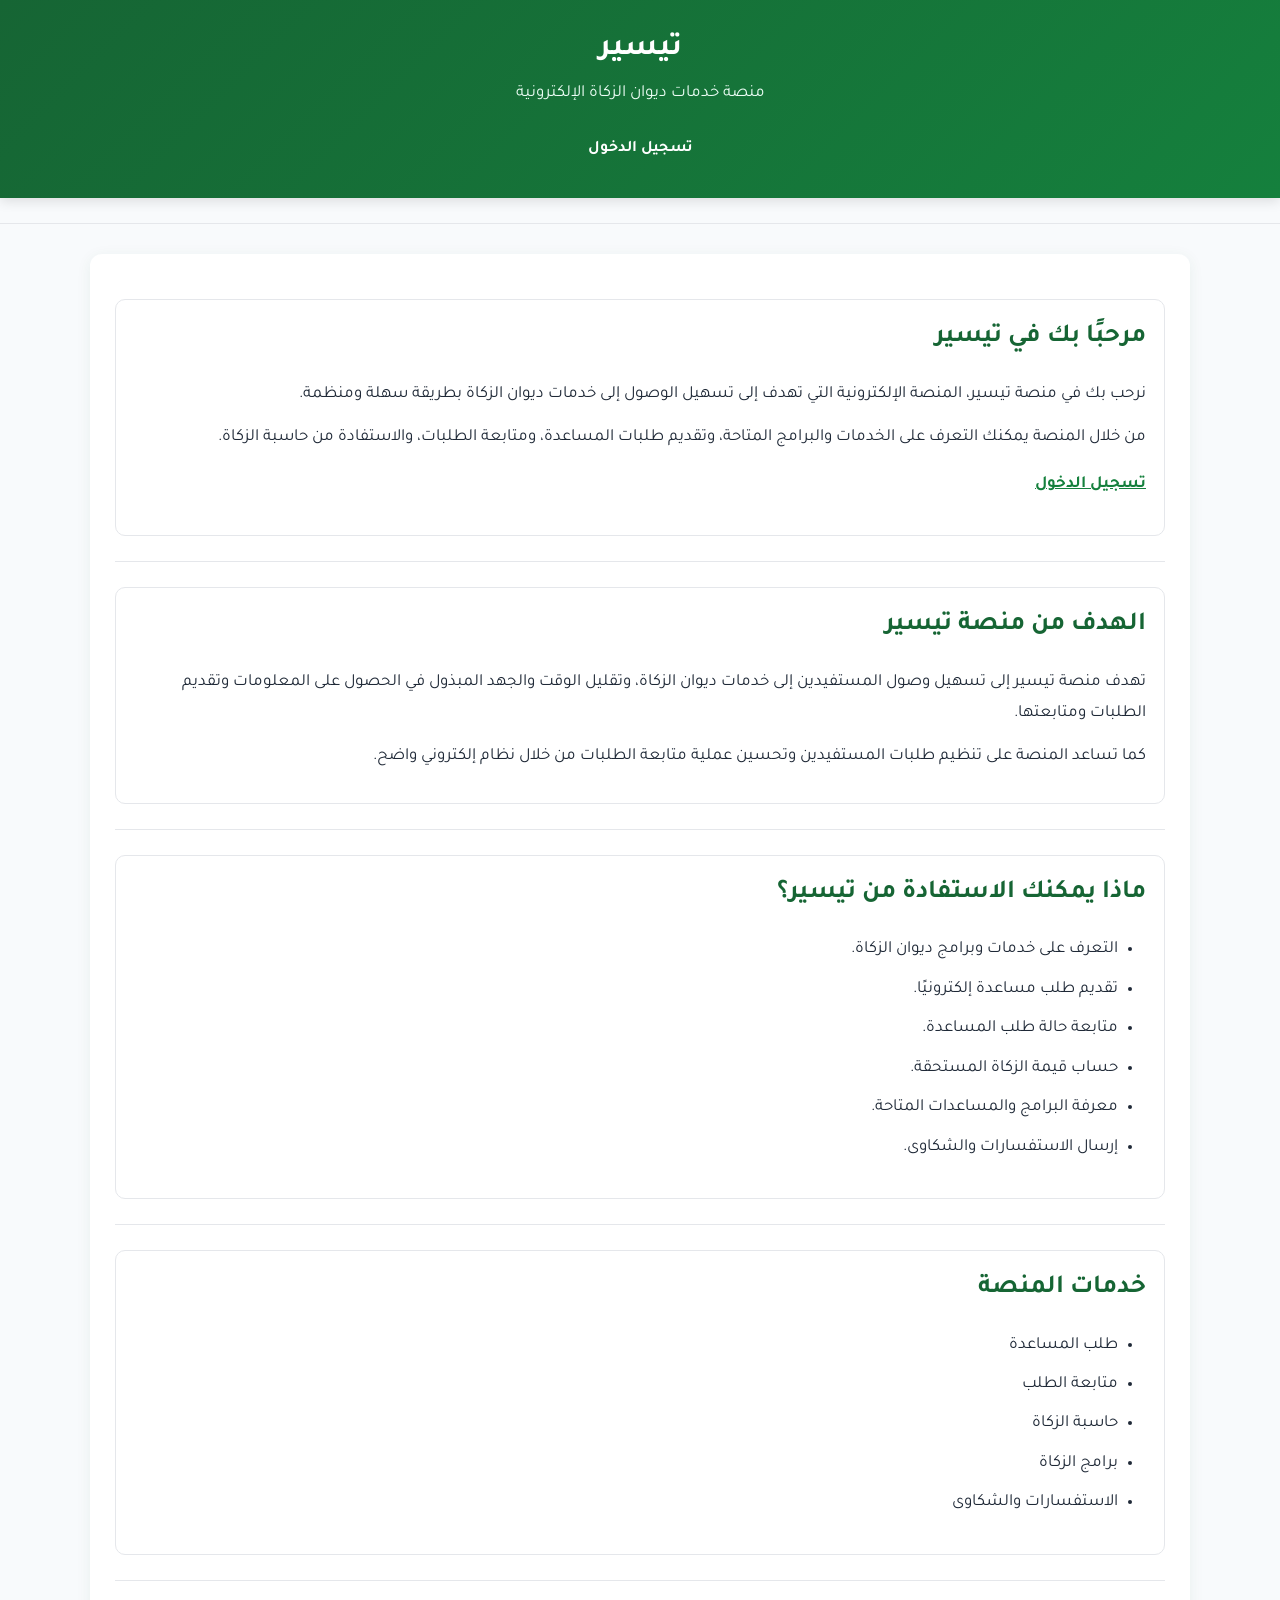
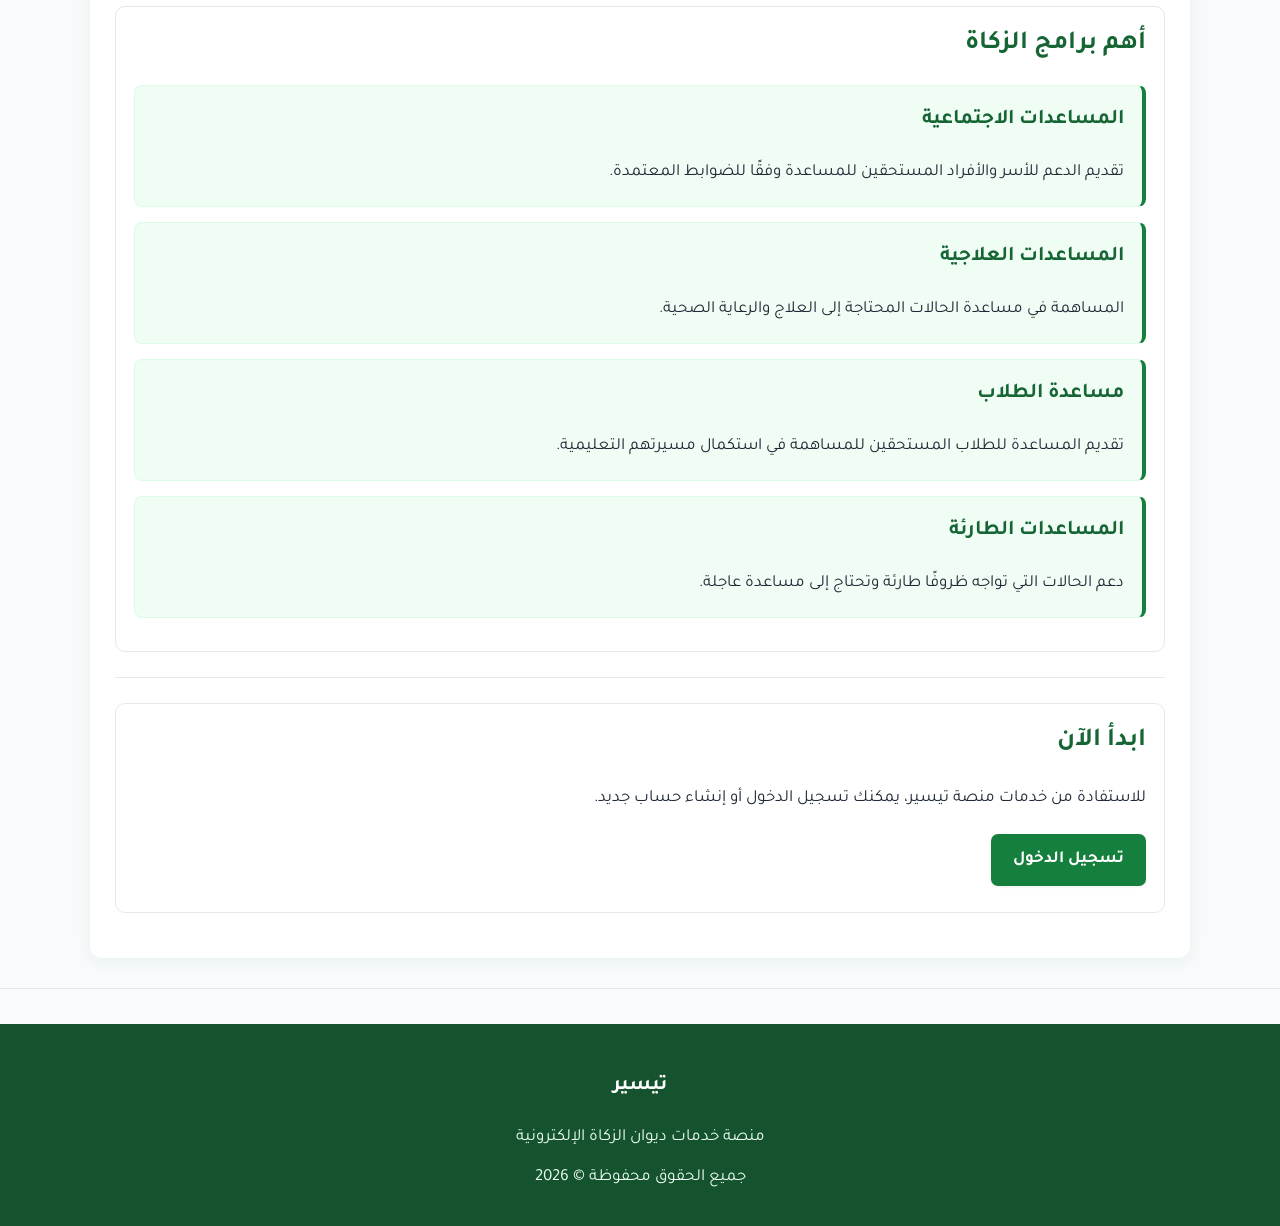
<file: main.html>
<!DOCTYPE html>
<html lang="ar" dir="rtl">

<head>
    <meta charset="UTF-8">
    <meta name="viewport" content="width=device-width, initial-scale=1.0">

    <title>تيسير - منصة خدمات ديوان الزكاة</title>
    <link rel="stylesheet" href="style.css">
</head>

<body>

    <header>

        <h1>تيسير</h1>

        <p>منصة خدمات ديوان الزكاة الإلكترونية</p>

        <nav>
             
            <a href="index.html">تسجيل الدخول</a>
        </nav>

    </header>

    <hr>

    <main>

        <section>

            <h2>مرحبًا بك في تيسير</h2>

            <p>
                نرحب بك في منصة تيسير، المنصة الإلكترونية التي تهدف
                إلى تسهيل الوصول إلى خدمات ديوان الزكاة بطريقة سهلة
                ومنظمة.
            </p>

            <p>
                من خلال المنصة يمكنك التعرف على الخدمات والبرامج
                المتاحة، وتقديم طلبات المساعدة، ومتابعة الطلبات،
                والاستفادة من حاسبة الزكاة.
            </p>

            <p>
                <a href="index.html">تسجيل الدخول</a>
                &nbsp;&nbsp;
            </p>

        </section>

        <hr>

        <section>

            <h2>الهدف من منصة تيسير</h2>

            <p>
                تهدف منصة تيسير إلى تسهيل وصول المستفيدين إلى خدمات
                ديوان الزكاة، وتقليل الوقت والجهد المبذول في الحصول
                على المعلومات وتقديم الطلبات ومتابعتها.
            </p>

            <p>
                كما تساعد المنصة على تنظيم طلبات المستفيدين وتحسين
                عملية متابعة الطلبات من خلال نظام إلكتروني واضح.
            </p>

        </section>

        <hr>

        <section>

            <h2>ماذا يمكنك الاستفادة من تيسير؟</h2>

            <ul>
                <li>التعرف على خدمات وبرامج ديوان الزكاة.</li>
                <li>تقديم طلب مساعدة إلكترونيًا.</li>
                <li>متابعة حالة طلب المساعدة.</li>
                <li>حساب قيمة الزكاة المستحقة.</li>
                <li>معرفة البرامج والمساعدات المتاحة.</li>
                <li>إرسال الاستفسارات والشكاوى.</li>
            </ul>

        </section>

        <hr>

        <section>

            <h2>خدمات المنصة</h2>

            <ul>
                <li>طلب المساعدة</li>
                <li>متابعة الطلب</li>
                <li>حاسبة الزكاة</li>
                <li>برامج الزكاة</li>
                <li>الاستفسارات والشكاوى</li>
            </ul>

            <p>
            </p>

        </section>

        <hr>

        <section>

            <h2>أهم برامج الزكاة</h2>

            <article>

                <h3>المساعدات الاجتماعية</h3>

                <p>
                    تقديم الدعم للأسر والأفراد المستحقين للمساعدة
                    وفقًا للضوابط المعتمدة.
                </p>

            </article>

            <article>

                <h3>المساعدات العلاجية</h3>

                <p>
                    المساهمة في مساعدة الحالات المحتاجة إلى العلاج
                    والرعاية الصحية.
                </p>

            </article>

            <article>

                <h3>مساعدة الطلاب</h3>

                <p>
                    تقديم المساعدة للطلاب المستحقين للمساهمة في
                    استكمال مسيرتهم التعليمية.
                </p>

            </article>

            <article>

                <h3>المساعدات الطارئة</h3>

                <p>
                    دعم الحالات التي تواجه ظروفًا طارئة وتحتاج
                    إلى مساعدة عاجلة.
                </p>

            </article>

        </section>

        <hr>

        <section>

            <h2>ابدأ الآن</h2>

            <p>
                للاستفادة من خدمات منصة تيسير، يمكنك تسجيل الدخول
                أو إنشاء حساب جديد.
            </p>

            <a href="index.html">تسجيل الدخول</a>

        </section>

    </main>

    <hr>

    <footer>

        <h3>تيسير</h3>

        <p>منصة خدمات ديوان الزكاة الإلكترونية</p>

        <p>
            جميع الحقوق محفوظة &copy; 2026
        </p>

    </footer>

</body>

</html>
</file>
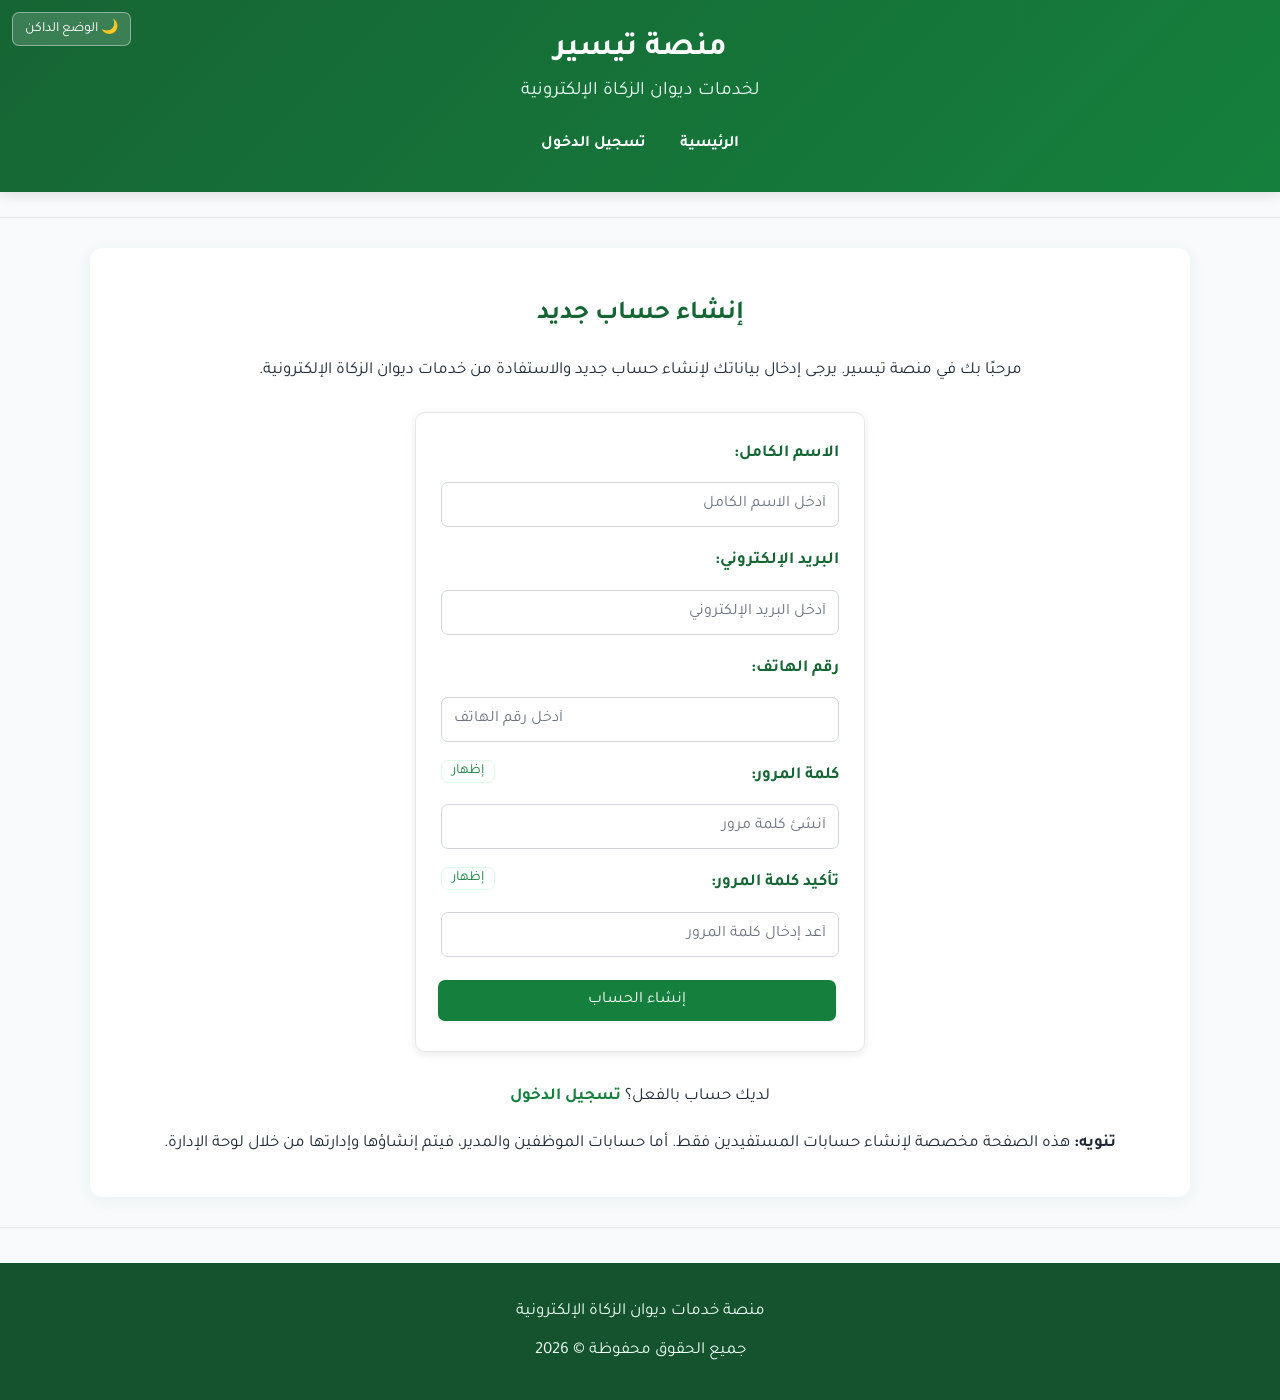
<file: register.html>
<!DOCTYPE html>
<html lang="ar" dir="rtl">

<head>
    <meta charset="UTF-8">
    <meta name="viewport" content="width=device-width, initial-scale=1.0">

    <title>إنشاء حساب - منصة تيسير</title>
    <link rel="stylesheet" href="style.css">
    <script src="script.js" defer></script>
</head>

<body>

    <header>
        <h1>منصة تيسير</h1>
        <h2>لخدمات ديوان الزكاة الإلكترونية</h2>

        <nav>
            <a href="main.html">الرئيسية</a>
            <a href="index.html">تسجيل الدخول</a>
        </nav>
    </header>

    <hr>

    <main>

        <h2>إنشاء حساب جديد</h2>

        <p>
            مرحبًا بك في منصة تيسير.
            يرجى إدخال بياناتك لإنشاء حساب جديد والاستفادة من خدمات ديوان الزكاة الإلكترونية.
        </p>

        <form action="#" method="post">

            <label for="fullName">الاسم الكامل:</label>
            <br>
            <input type="text" id="fullName" name="fullName"
                   placeholder="أدخل الاسم الكامل" required>

            <br><br>

            <label for="email">البريد الإلكتروني:</label>
            <br>
            <input type="email" id="email" name="email"
                   placeholder="أدخل البريد الإلكتروني" required>

            <br><br>

            <label for="phone">رقم الهاتف:</label>
            <br>
            <input type="tel" id="phone" name="phone"
                   placeholder="أدخل رقم الهاتف" required>

            <br><br>

            <label for="password">كلمة المرور:</label>
            <br>
            <input type="password" id="password" name="password"
                   placeholder="أنشئ كلمة مرور" required>

            <br><br>

            <label for="confirmPassword">تأكيد كلمة المرور:</label>
            <br>
            <input type="password" id="confirmPassword" name="confirmPassword"
                   placeholder="أعد إدخال كلمة المرور" required>

            <br><br>

            <button type="submit">إنشاء الحساب</button>

        </form>

        <p>
            لديك حساب بالفعل؟
            <a href="index.html">تسجيل الدخول</a>
        </p>

        <p>
            <strong>تنويه:</strong>
            هذه الصفحة مخصصة لإنشاء حسابات المستفيدين فقط.
            أما حسابات الموظفين والمدير، فيتم إنشاؤها وإدارتها من خلال لوحة الإدارة.
        </p>

    </main>

    <hr>

    <footer>
        <p>منصة خدمات ديوان الزكاة الإلكترونية</p>
        <p>جميع الحقوق محفوظة &copy; 2026</p>
    </footer>

</body>
</html>
</file>
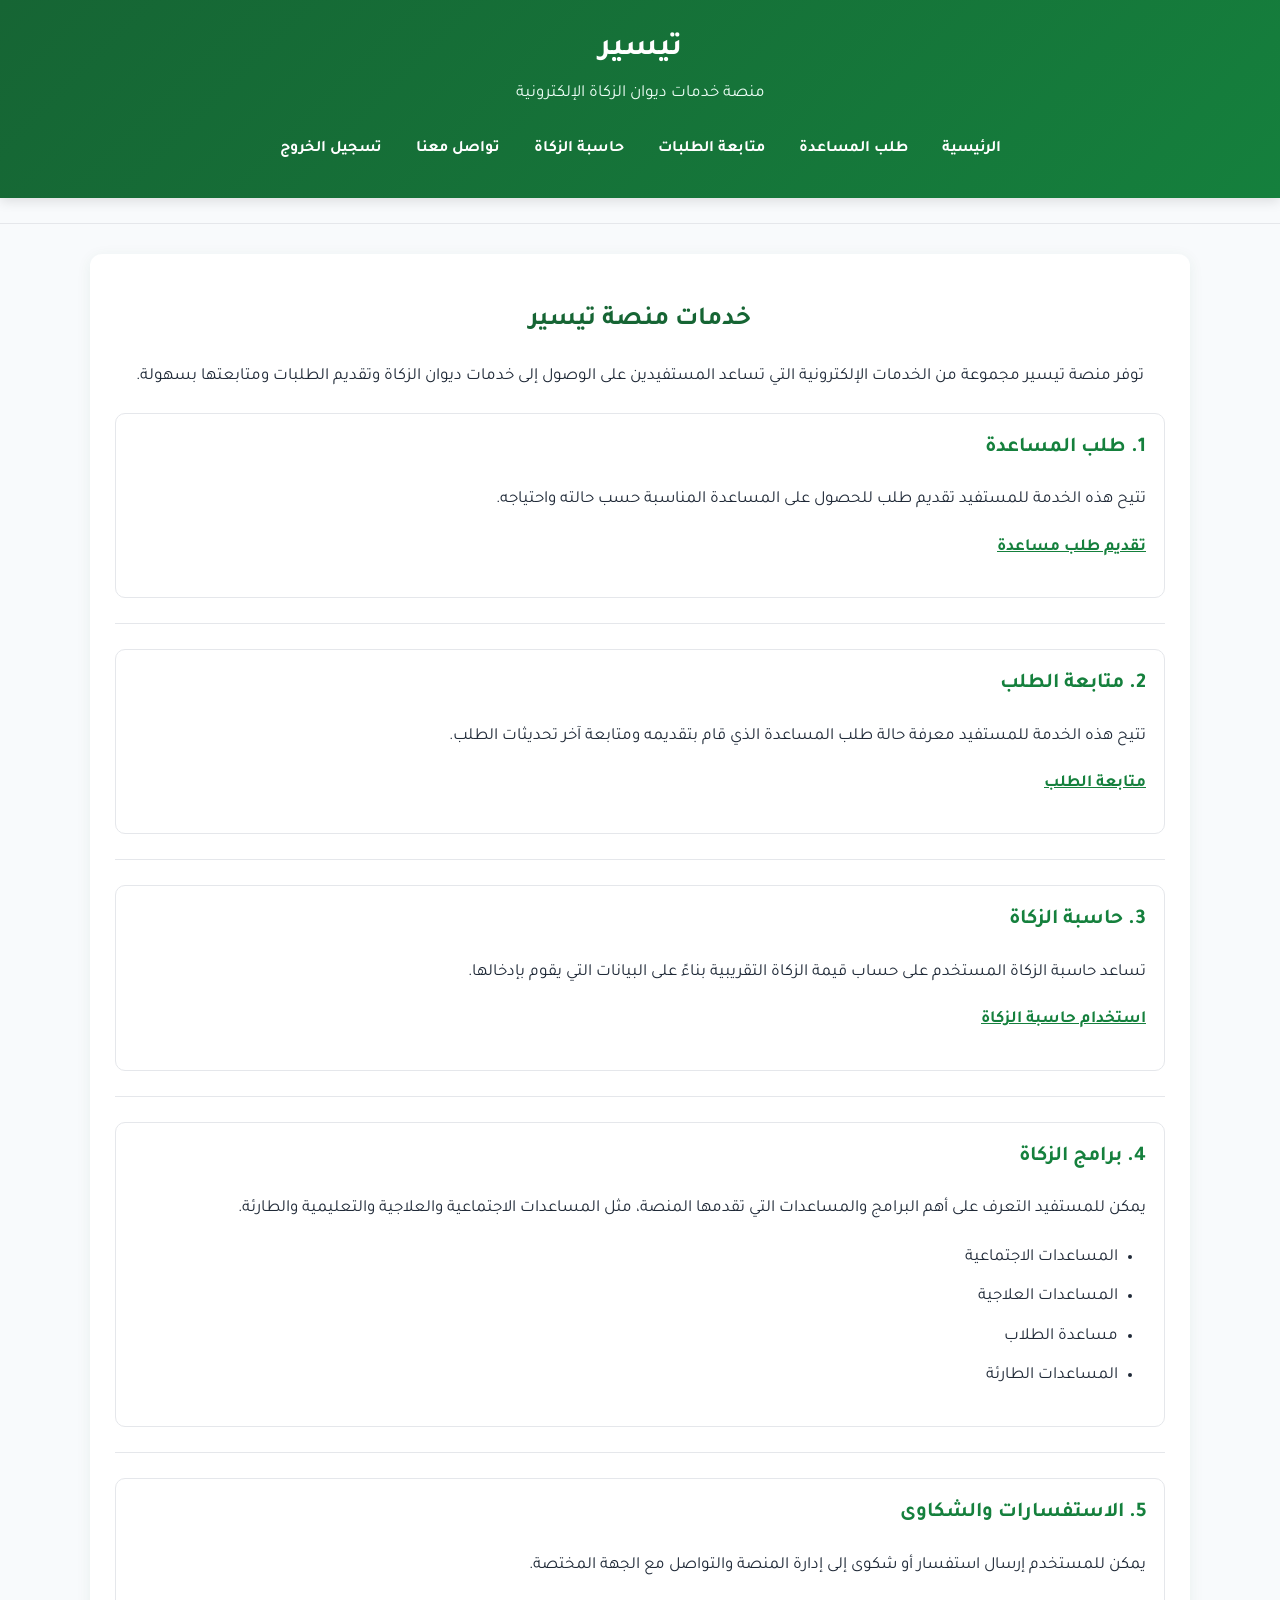
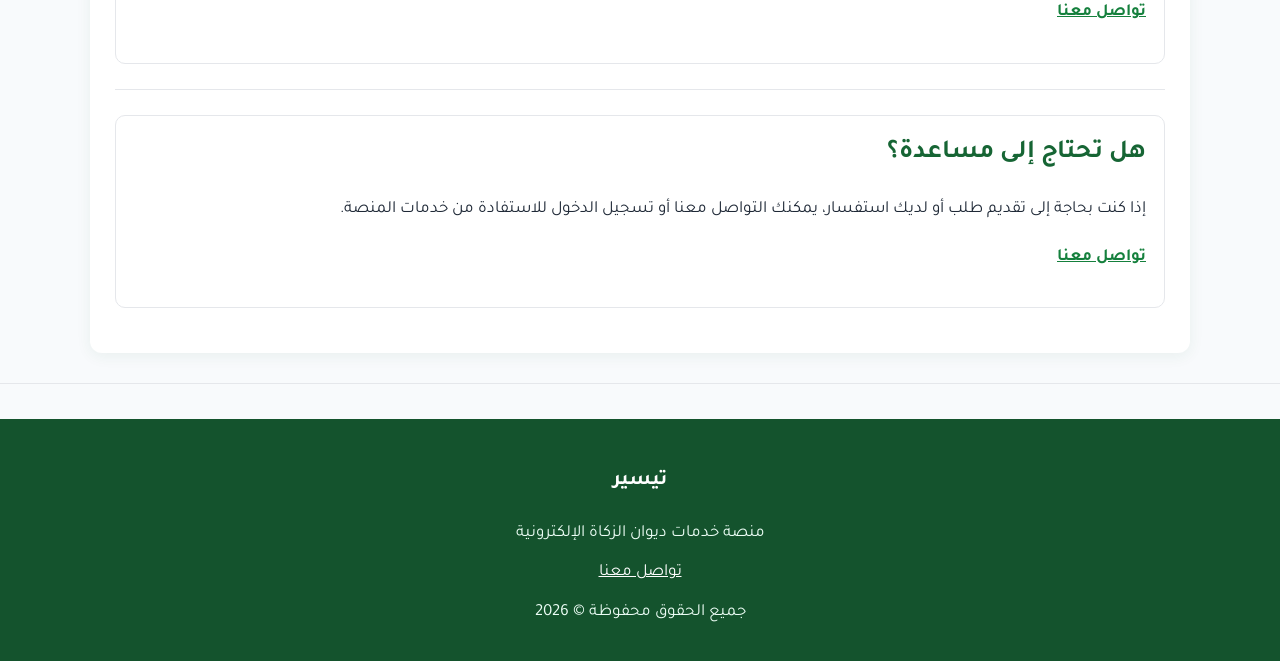
<file: services.html>
<!DOCTYPE html>
<html lang="ar" dir="rtl">

<head>
    <meta charset="UTF-8">
    <meta name="viewport" content="width=device-width, initial-scale=1.0">

    <title>الخدمات - تيسير</title>
    <link rel="stylesheet" href="style.css">
</head>

<body>


    <header>

        <h1>تيسير</h1>

        <p>منصة خدمات ديوان الزكاة الإلكترونية</p>

        
        <nav>
            <a href="main.html">الرئيسية</a>
            <a href="assistance.html">طلب المساعدة</a>
            <a href="track.html">متابعة الطلبات</a>
            <a href="calculator.html">حاسبة الزكاة</a>
            <a href="contact.html">تواصل معنا</a>
            <a href="index.html">تسجيل الخروج</a>
        </nav>

    </header>

    <hr>

    
    <main>

        <h2>خدمات منصة تيسير</h2>

        <p>
            توفر منصة تيسير مجموعة من الخدمات الإلكترونية التي
            تساعد المستفيدين على الوصول إلى خدمات ديوان الزكاة
            وتقديم الطلبات ومتابعتها بسهولة.
        </p>


        <section>

            <h3>1. طلب المساعدة</h3>

            <p>
                تتيح هذه الخدمة للمستفيد تقديم طلب للحصول على
                المساعدة المناسبة حسب حالته واحتياجه.
            </p>

            <p>
                <a href="assistance.html">تقديم طلب مساعدة</a>
            </p>

        </section>

        <hr>


        <section>

            <h3>2. متابعة الطلب</h3>

            <p>
                تتيح هذه الخدمة للمستفيد معرفة حالة طلب المساعدة
                الذي قام بتقديمه ومتابعة آخر تحديثات الطلب.
            </p>

            <p>
                <a href="track.html">متابعة الطلب</a>
            </p>

        </section>

        <hr>


        <section>

            <h3>3. حاسبة الزكاة</h3>

            <p>
                تساعد حاسبة الزكاة المستخدم على حساب قيمة الزكاة
                التقريبية بناءً على البيانات التي يقوم بإدخالها.
            </p>

            <p>
                <a href="calculator.html">استخدام حاسبة الزكاة</a>
            </p>

        </section>

        <hr>


        <section>

            <h3>4. برامج الزكاة</h3>

            <p>
                يمكن للمستفيد التعرف على أهم البرامج والمساعدات
                التي تقدمها المنصة، مثل المساعدات الاجتماعية
                والعلاجية والتعليمية والطارئة.
            </p>

            <ul>

                <li>
                    المساعدات الاجتماعية
                </li>

                <li>
                    المساعدات العلاجية
                </li>

                <li>
                    مساعدة الطلاب
                </li>

                <li>
                    المساعدات الطارئة
                </li>

            </ul>

        </section>

        <hr>


        <section>

            <h3>5. الاستفسارات والشكاوى</h3>

            <p>
                يمكن للمستخدم إرسال استفسار أو شكوى إلى إدارة
                المنصة والتواصل مع الجهة المختصة.
            </p>

            <p>
                <a href="contact.html">تواصل معنا</a>
            </p>

        </section>

        <hr>


        <section>

            <h2>هل تحتاج إلى مساعدة؟</h2>

            <p>
                إذا كنت بحاجة إلى تقديم طلب أو لديك استفسار،
                يمكنك التواصل معنا أو تسجيل الدخول للاستفادة
                من خدمات المنصة.
            </p>

            <p>
                
                
                <a href="contact.html">تواصل معنا</a>
            </p>

        </section>

    </main>

    <hr>

    <footer>

        <h3>تيسير</h3>

        <p>
            منصة خدمات ديوان الزكاة الإلكترونية
        </p>

        <p>
            <a href="contact.html">تواصل معنا</a> 
        </p>

        <p>
            جميع الحقوق محفوظة &copy; 2026
        </p>

    </footer>

</body>

</html>
</file>
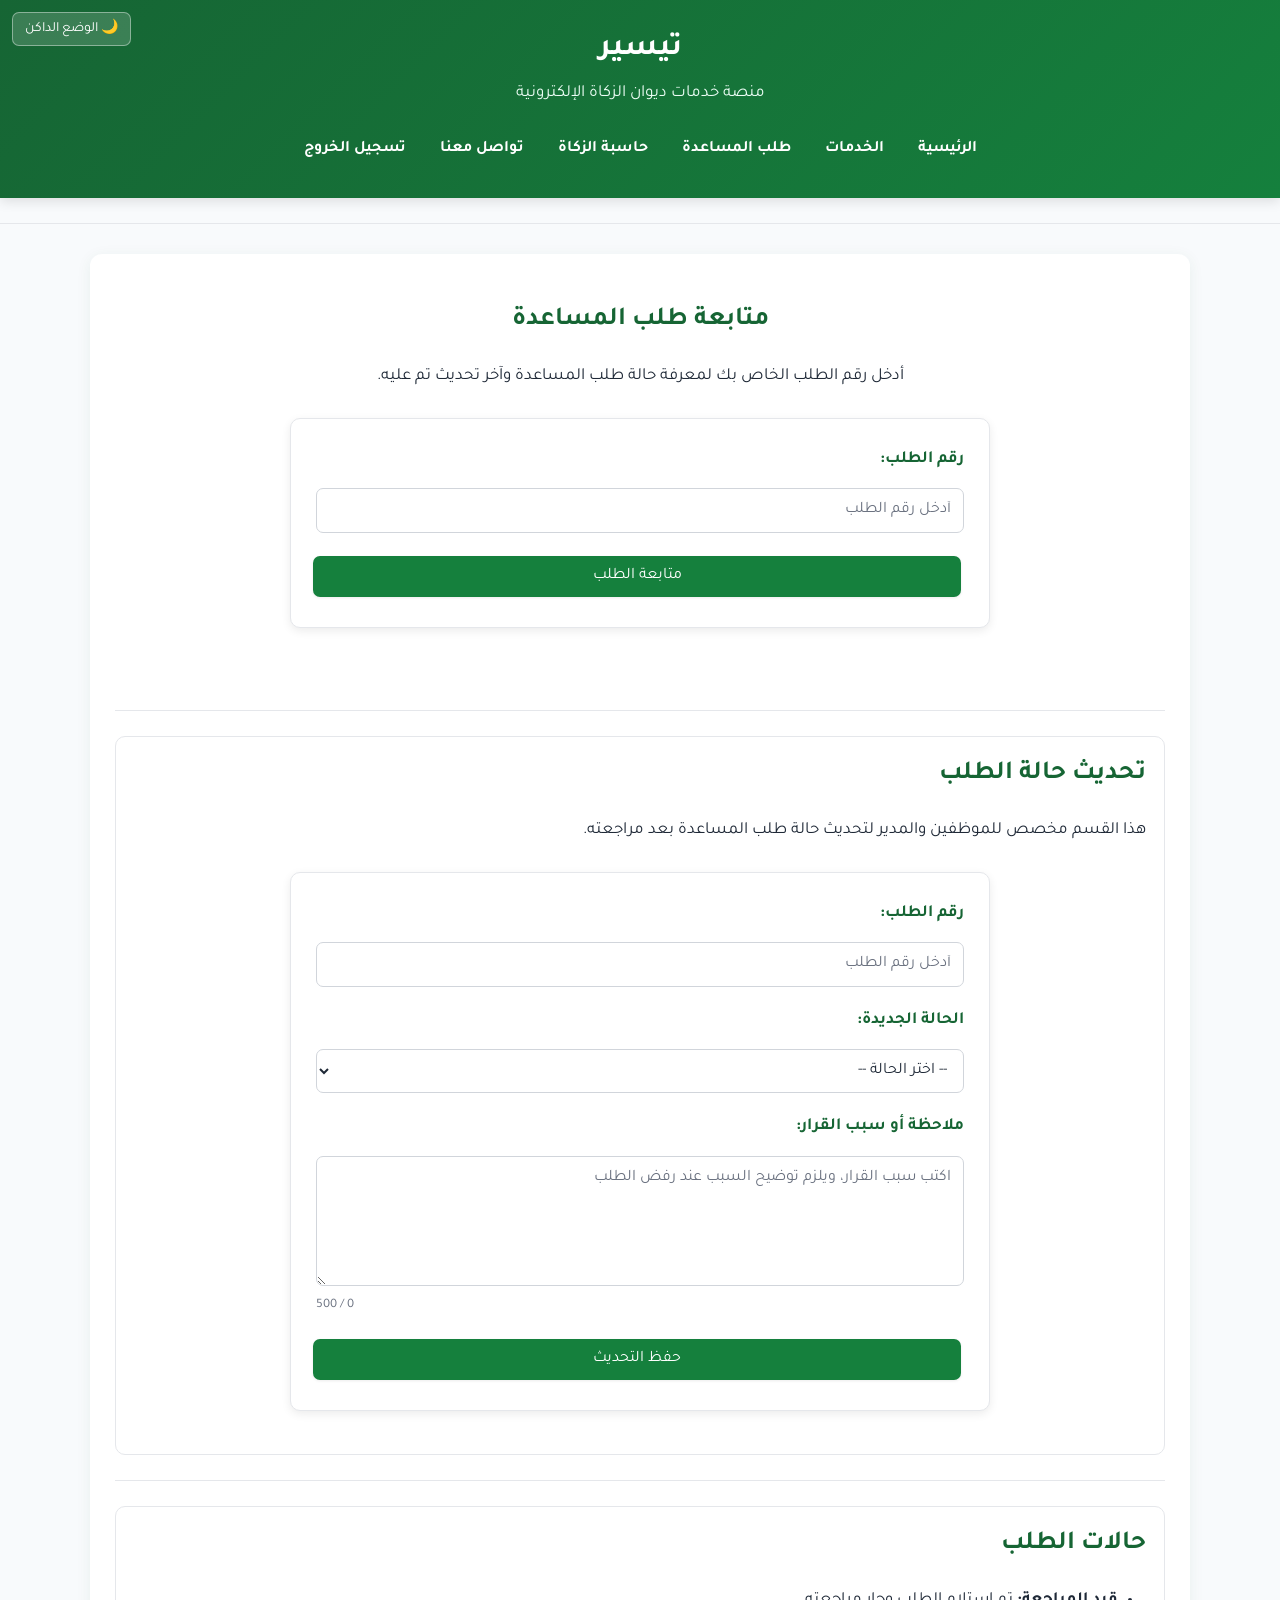
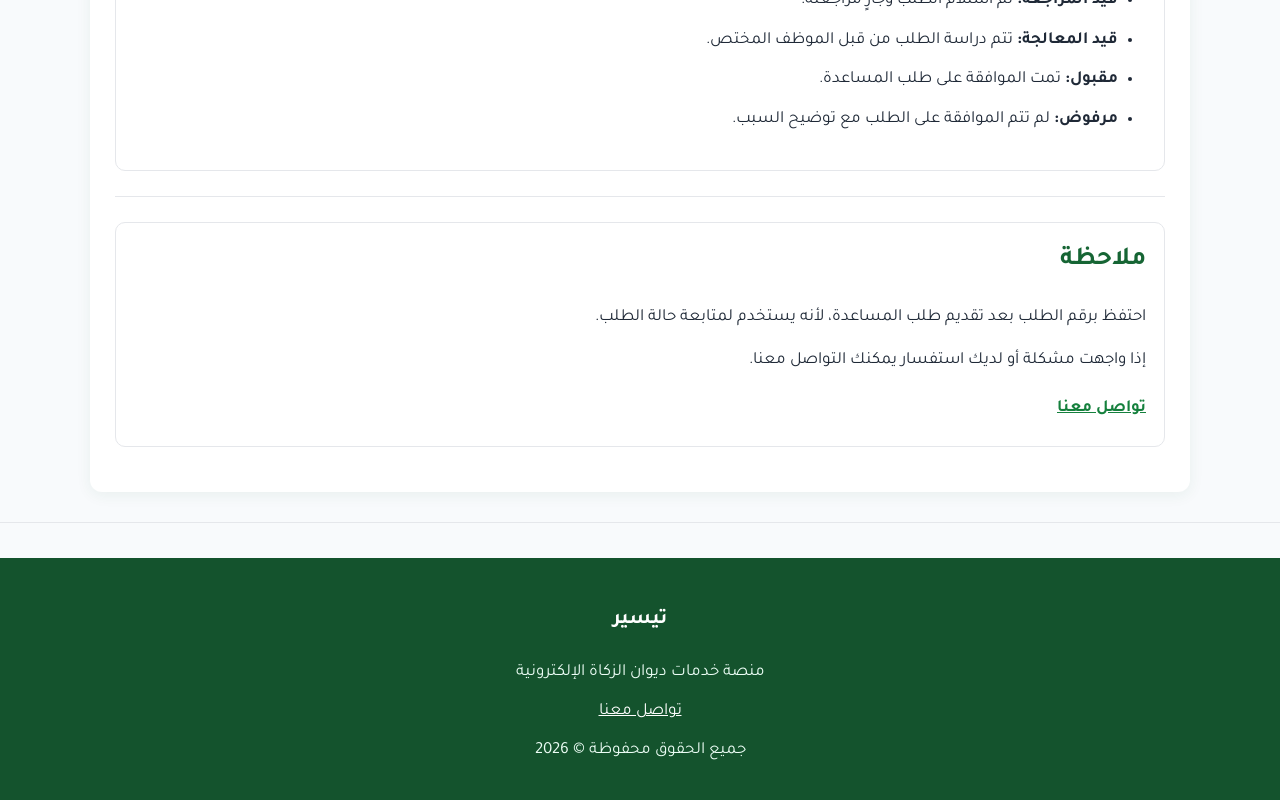
<file: track.html>
<!DOCTYPE html>
<html lang="ar" dir="rtl">

<head>
    <meta charset="UTF-8">
    <meta name="viewport" content="width=device-width, initial-scale=1.0">

    <title>متابعة الطلب - تيسير</title>
    <link rel="stylesheet" href="style.css">
    <script src="script.js" defer></script>
</head>

<body>

    <header>

        <h1>تيسير</h1>

        <p>منصة خدمات ديوان الزكاة الإلكترونية</p>

        
        <nav>
            <a href="main.html">الرئيسية</a>
            <a href="services.html">الخدمات</a>
            <a href="assistance.html">طلب المساعدة</a>
            <a href="calculator.html">حاسبة الزكاة</a>
            <a href="contact.html">تواصل معنا</a>
            <a href="index.html">تسجيل الخروج</a>
        </nav>

    </header>

    <hr>

    <main>

        <h2>متابعة طلب المساعدة</h2>

        <p>
            أدخل رقم الطلب الخاص بك لمعرفة حالة طلب المساعدة
            وآخر تحديث تم عليه.
        </p>


        
        <form>

            <label for="requestNumber">
                رقم الطلب:
            </label>

            <br>

            <input type="text"
                   id="requestNumber"
                   name="requestNumber"
                   placeholder="أدخل رقم الطلب"
                   required>

            <br><br>

            <button type="submit">
                متابعة الطلب
            </button>

        </form>

        <br>

        <hr>


        <section class="staff-only">

            <h2>تحديث حالة الطلب</h2>

            <p>
                هذا القسم مخصص للموظفين والمدير لتحديث حالة
                طلب المساعدة بعد مراجعته.
            </p>

            <form action="#" method="post">

                <label for="updateRequestNumber">
                    رقم الطلب:
                </label>

                <br>

                <input type="text"
                       id="updateRequestNumber"
                       name="updateRequestNumber"
                       placeholder="أدخل رقم الطلب"
                       required>

                <br><br>

                <label for="newStatus">
                    الحالة الجديدة:
                </label>

                <br>

                <select id="newStatus" name="newStatus" required>

                    <option value="">
                        -- اختر الحالة --
                    </option>

                    <option value="review">
                        قيد المراجعة
                    </option>

                    <option value="processing">
                        قيد المعالجة
                    </option>

                    <option value="approved">
                        مقبول
                    </option>

                    <option value="rejected">
                        مرفوض
                    </option>

                </select>

                <br><br>

                <label for="statusNote">
                    ملاحظة أو سبب القرار:
                </label>

                <br>

                <textarea id="statusNote"
                          name="statusNote"
                          rows="4"
                          placeholder="اكتب سبب القرار، ويلزم توضيح السبب عند رفض الطلب"></textarea>

                <br><br>

                <button type="submit">
                    حفظ التحديث
                </button>

            </form>

        </section>


        <hr>


        <section>

            <h2>حالات الطلب</h2>

            <ul>

                <li>
                    <strong>قيد المراجعة:</strong>
                    تم استلام الطلب وجارٍ مراجعته.
                </li>

                <li>
                    <strong>قيد المعالجة:</strong>
                    تتم دراسة الطلب من قبل الموظف المختص.
                </li>

                <li>
                    <strong>مقبول:</strong>
                    تمت الموافقة على طلب المساعدة.
                </li>

                <li>
                    <strong>مرفوض:</strong>
                    لم تتم الموافقة على الطلب مع توضيح السبب.
                </li>

            </ul>

        </section>


        <hr>


        <section>

            <h2>ملاحظة</h2>

            <p>
                احتفظ برقم الطلب بعد تقديم طلب المساعدة،
                لأنه يستخدم لمتابعة حالة الطلب.
            </p>

            <p>
                إذا واجهت مشكلة أو لديك استفسار يمكنك
                التواصل معنا.
            </p>

            <a href="contact.html">
                تواصل معنا
            </a>

        </section>

    </main>

    <hr>

    <footer>

        <h3>تيسير</h3>

        <p>
            منصة خدمات ديوان الزكاة الإلكترونية
        </p>

        <p>
            <a href="contact.html">تواصل معنا</a> 
            
        </p>

        <p>
            جميع الحقوق محفوظة &copy; 2026
        </p>

    </footer>

</body>

</html>
</file>
<file: style.css>
@import url("https://fonts.googleapis.com/css2?family=Tajawal:wght@400;500;700&display=swap");

:root {
    --green-900: #14532D;
    --green-800: #166534;
    --green-700: #15803D;
    --green-100: #DCFCE7;
    --green-50: #F0FDF4;
    --bg: #F8FAFC;
    --surface: #FFFFFF;
    --text: #1F2937;
    --muted: #6B7280;
    --border: #E5E7EB;
    --danger: #B91C1C;
    --danger-bg: #FEF2F2;
    --danger-border: #FECACA;
    --warn: #B45309;
    --warn-bg: #FFFBEB;
    --warn-border: #FDE68A;
    --radius: 10px;
    --shadow-sm: 0 1px 3px rgba(0, 0, 0, 0.08);
    --shadow-md: 0 6px 18px rgba(22, 101, 52, 0.12);
    --heading: #166534;
    --link: #15803D;
    --on-accent: #FFFFFF;
    --input-border: #D1D5DB;
    --neutral: #6B7280;
    --neutral-hover: #4B5563;
    --green-border: #BBF7D0;
    --card-border: #D1FAE5;
    --warn-hover: #FEF3C7;
    --danger-hover: #FEE2E2;
    --gray-bg: #F3F4F6;
    --gray-text: #4B5563;
    --gray-border: #D1D5DB;
    --zebra: #F9FAFB;
    --info-bg: #EFF6FF;
    --info-text: #1D4ED8;
    --info-border: #BFDBFE;
}

:root[data-theme="dark"] {
    color-scheme: dark;
    --green-900: #0A2415;
    --green-100: #1E3A2B;
    --green-50: #15261E;
    --bg: #0E1512;
    --surface: #16201B;
    --text: #E5E7EB;
    --muted: #9CA3AF;
    --border: #2B3B34;
    --heading: #86EFAC;
    --link: #4ADE80;
    --input-border: #3A4A43;
    --green-border: #2F5E45;
    --card-border: #24473A;
    --danger: #F87171;
    --danger-bg: #3B1717;
    --danger-border: #6B2A2A;
    --danger-hover: #4A1D1D;
    --warn: #FBBF24;
    --warn-bg: #3A2C0B;
    --warn-border: #5E4A14;
    --warn-hover: #4A3810;
    --gray-bg: #232E28;
    --gray-text: #C7D0CB;
    --gray-border: #3A4A43;
    --zebra: #1A251F;
    --info-bg: #14233B;
    --info-text: #93C5FD;
    --info-border: #2B4670;
    --shadow-sm: 0 1px 3px rgba(0, 0, 0, 0.4);
    --shadow-md: 0 6px 18px rgba(0, 0, 0, 0.45);
}

* {
    box-sizing: border-box;
}

[hidden] {
    display: none !important;
}

html {
    scroll-behavior: smooth;
}

body {
    margin: 0;
    padding: 0;
    font-family: "Tajawal", Tahoma, Arial, sans-serif;
    font-size: 17px;
    line-height: 1.85;
    color: var(--text);
    background-color: var(--bg);
    direction: rtl;
}

::selection {
    background-color: var(--green-100);
    color: var(--heading);
}

h1,
h2,
h3 {
    line-height: 1.5;
}

h1 {
    margin: 0;
    font-size: 32px;
    color: var(--on-accent);
}

h2 {
    color: var(--heading);
    font-size: 26px;
}

h3 {
    color: var(--link);
    font-size: 21px;
}

header {
    position: relative;
    background: linear-gradient(135deg, var(--green-800), var(--green-700));
    color: var(--on-accent);
    padding: 25px 20px;
    text-align: center;
    box-shadow: 0 3px 12px rgba(0, 0, 0, 0.12);
}

header h1 {
    margin-bottom: 5px;
}

header h2 {
    margin: 5px 0 0;
    font-size: 19px;
    font-weight: normal;
    color: #ECFDF5;
}

header p {
    margin: 5px 0 18px;
    color: #ECFDF5;
}

nav {
    display: flex;
    justify-content: center;
    align-items: center;
    flex-wrap: wrap;
    gap: 4px;
    margin-top: 15px;
    font-size: 0;
}

nav a {
    display: inline-block;
    color: var(--on-accent);
    font-size: 16px;
    font-weight: 600;
    text-decoration: none;
    padding: 8px 15px;
    border-radius: 7px;
    transition: background-color 0.2s ease;
}

nav a:hover {
    background-color: rgba(255, 255, 255, 0.18);
}

main {
    width: 92%;
    max-width: 1100px;
    margin: 30px auto;
    padding: 25px;
    background-color: var(--surface);
    border-radius: 12px;
    box-shadow: 0 3px 15px rgba(22, 101, 52, 0.07);
}

main > h2,
main > p {
    text-align: center;
}

section {
    margin: 20px 0;
    padding: 18px;
    background-color: var(--surface);
    border: 1px solid var(--border);
    border-radius: var(--radius);
}

section h2:first-child,
section h3:first-child {
    margin-top: 0;
}

p {
    margin: 12px 0;
}

ul,
ol {
    padding-right: 28px;
}

li {
    margin-bottom: 8px;
}

a {
    color: var(--link);
}

main a {
    font-weight: 600;
}

main a:hover {
    color: var(--heading);
}

main a[href$=".html"] {
    display: inline-block;
    margin: 4px 0;
}

main > section > a[href="index.html"] {
    padding: 10px 22px;
    margin: 8px 0;
    background-color: var(--green-700);
    color: var(--on-accent);
    text-decoration: none;
    border-radius: 7px;
    box-shadow: var(--shadow-sm);
    transition: background-color 0.2s ease, box-shadow 0.2s ease;
}

main > section > a[href="index.html"]:hover {
    background-color: var(--green-800);
    color: var(--on-accent);
    box-shadow: var(--shadow-md);
}

main > p a {
    text-decoration: none;
}

main > p a:hover {
    text-decoration: underline;
}

article {
    margin: 15px 0;
    padding: 18px;
    background-color: var(--green-50);
    border: 1px solid var(--green-100);
    border-right: 4px solid var(--green-700);
    border-radius: 8px;
    transition: box-shadow 0.2s ease, transform 0.2s ease;
}

article:hover {
    box-shadow: var(--shadow-md);
    transform: translateY(-2px);
}

article h3 {
    margin-top: 0;
    color: var(--heading);
}

article p {
    margin-bottom: 0;
}

form {
    width: 100%;
    max-width: 700px;
    margin: 25px auto;
    padding: 25px;
    background-color: var(--surface);
    border: 1px solid var(--border);
    border-radius: var(--radius);
    box-shadow: 0 3px 10px rgba(0, 0, 0, 0.08);
}

form:has(#userType),
form:has(#confirmPassword) {
    max-width: 450px;
}

label {
    display: inline-block;
    margin-bottom: 8px;
    font-weight: bold;
    color: var(--heading);
}

input,
select,
textarea {
    display: block;
    width: 100%;
    max-width: 100%;
    padding: 12px;
    margin-top: 5px;
    border: 1px solid var(--input-border);
    border-radius: 7px;
    background-color: var(--surface);
    color: var(--text);
    font-family: inherit;
    font-size: 16px;
    outline: none;
    transition: border-color 0.2s ease, box-shadow 0.2s ease;
}

input[type="checkbox"],
input[type="radio"] {
    display: inline-block;
    width: auto;
    margin-left: 8px;
    padding: 0;
}

form br,
section > br {
    display: none;
}

form input,
form select,
form textarea {
    margin-bottom: 18px;
}

form input[type="checkbox"],
form input[type="radio"] {
    margin-bottom: 0;
}

input[type="file"] {
    padding: 10px;
    background-color: var(--green-50);
    cursor: pointer;
}

input:focus,
select:focus,
textarea:focus {
    border-color: var(--green-700);
    box-shadow: 0 0 0 3px rgba(21, 128, 61, 0.15);
}

textarea {
    resize: vertical;
    min-height: 130px;
}

input::placeholder,
textarea::placeholder {
    color: var(--muted);
}

input.input-error,
select.input-error,
textarea.input-error {
    border-color: var(--danger);
}

input.input-error:focus,
select.input-error:focus,
textarea.input-error:focus {
    border-color: var(--danger);
    box-shadow: 0 0 0 3px rgba(185, 28, 28, 0.15);
}

.field-error {
    margin: -12px 0 16px;
    font-size: 14px;
    line-height: 1.6;
    color: var(--danger);
}

.form-message {
    margin: 0 0 14px;
    padding: 10px 14px;
    border: 1px solid transparent;
    border-radius: 7px;
    font-size: 15px;
    line-height: 1.7;
}

.form-message-success {
    background-color: var(--green-50);
    color: var(--heading);
    border-color: var(--green-100);
}

.form-message-error {
    background-color: var(--danger-bg);
    color: var(--danger);
    border-color: var(--danger-border);
}

.result-note {
    margin: 6px 0;
    font-size: 14px;
    line-height: 1.7;
    color: var(--muted);
}

button {
    display: inline-block;
    padding: 11px 22px;
    margin: 5px 3px;
    border: none;
    border-radius: 7px;
    background-color: var(--green-700);
    color: var(--on-accent);
    font-family: inherit;
    font-size: 16px;
    cursor: pointer;
    box-shadow: var(--shadow-sm);
    transition: background-color 0.2s ease, box-shadow 0.2s ease, transform 0.1s ease;
}

button:hover {
    background-color: var(--green-800);
    box-shadow: var(--shadow-md);
}

button:active {
    transform: scale(0.98);
}

button:disabled {
    opacity: 0.55;
    cursor: not-allowed;
}

button[type="reset"] {
    background-color: var(--neutral);
}

button[type="reset"]:hover {
    background-color: var(--neutral-hover);
}

form button {
    width: 100%;
}

a:focus-visible,
button:focus-visible {
    outline: 3px solid rgba(21, 128, 61, 0.4);
    outline-offset: 2px;
}

hr {
    height: 1px;
    border: none;
    background-color: var(--border);
    margin: 25px 0;
}

table {
    width: 100%;
    border-collapse: separate;
    border-spacing: 0;
    margin: 20px 0;
    background-color: var(--surface);
    border: 1px solid var(--border);
    border-radius: var(--radius);
    overflow: hidden;
}

th,
td {
    border: none;
    border-bottom: 1px solid var(--border);
    padding: 12px 10px;
    text-align: right;
    vertical-align: middle;
}

th {
    background-color: var(--green-50);
    color: var(--heading);
    border-bottom: 2px solid var(--green-700);
}

td button {
    padding: 7px 14px;
    margin: 3px;
    font-size: 14px;
    background-color: var(--surface);
    color: var(--link);
    border: 1px solid var(--green-700);
    box-shadow: none;
}

td button:hover {
    background-color: var(--green-50);
    color: var(--heading);
    box-shadow: none;
}

td button.btn-warning {
    background-color: var(--warn-bg);
    color: var(--warn);
    border-color: var(--warn-border);
}

td button.btn-warning:hover {
    background-color: var(--warn-hover);
    color: var(--warn);
}

td button.btn-danger {
    background-color: var(--danger-bg);
    color: var(--danger);
    border-color: var(--danger-border);
}

td button.btn-danger:hover {
    background-color: var(--danger-hover);
    color: var(--danger);
}

.status {
    display: inline-block;
    padding: 2px 12px;
    border: 1px solid transparent;
    border-radius: 999px;
    font-size: 14px;
    font-weight: bold;
    line-height: 1.7;
}

.status-active,
.status-approved {
    background-color: var(--green-100);
    color: var(--heading);
    border-color: var(--green-border);
}

.status-pending {
    background-color: var(--warn-bg);
    color: var(--warn);
    border-color: var(--warn-border);
}

.status-rejected {
    background-color: var(--danger-bg);
    color: var(--danger);
    border-color: var(--danger-border);
}

.status-inactive {
    background-color: var(--gray-bg);
    color: var(--gray-text);
    border-color: var(--gray-border);
}

dl {
    display: grid;
    grid-template-columns: 1fr 2fr;
    gap: 10px;
    margin: 15px 0;
}

dt {
    font-weight: bold;
    color: var(--heading);
}

dd {
    margin: 0;
    padding: 5px 10px;
    background-color: var(--bg);
    border-radius: 5px;
}

footer {
    margin-top: 35px;
    padding: 25px 15px;
    background-color: var(--green-900);
    color: var(--on-accent);
    text-align: center;
}

footer h3 {
    color: var(--on-accent);
}

footer p {
    margin: 8px 0;
    color: #ECFDF5;
}

footer a {
    color: var(--on-accent);
}

@media (min-width: 601px) {

    main section table:has(thead) tbody tr:last-child td {
        border-bottom: none;
    }

    main section table:has(thead) tbody tr:nth-child(even) td {
        background-color: var(--zebra);
    }

    main section table:has(thead) tbody tr:hover td {
        background-color: var(--green-50);
    }

    main section table:not(:has(thead)) {
        display: block;
        margin: 15px 0;
        background: transparent;
        border: none;
        border-radius: 0;
        overflow: visible;
    }

    main section table:not(:has(thead)) tbody {
        display: grid;
        grid-template-columns: repeat(6, 1fr);
        column-gap: 12px;
    }

    main section table:not(:has(thead)) tr {
        display: contents;
    }

    main section table:not(:has(thead)) th {
        padding: 12px 6px;
        font-size: 14px;
        text-align: center;
        background-color: var(--green-50);
        border: 1px solid var(--green-100);
        border-bottom: none;
        border-radius: var(--radius) var(--radius) 0 0;
    }

    main section table:not(:has(thead)) td {
        padding: 10px 6px 14px;
        font-size: 28px;
        font-weight: bold;
        text-align: center;
        color: var(--heading);
        background-color: var(--surface);
        border: 1px solid var(--green-100);
        border-top: none;
        border-radius: 0 0 var(--radius) var(--radius);
        box-shadow: var(--shadow-sm);
    }
}

@media (min-width: 601px) and (max-width: 900px) {

    main section table:has(thead) {
        display: block;
        overflow-x: auto;
    }

    main section table:not(:has(thead)) th {
        font-size: 12px;
    }

    main section table:not(:has(thead)) td {
        font-size: 22px;
    }
}

@media (max-width: 600px) {

    body {
        font-size: 16px;
        line-height: 1.8;
    }

    header {
        padding: 20px 12px;
    }

    h1 {
        font-size: 27px;
    }

    h2 {
        font-size: 22px;
    }

    header h2 {
        font-size: 17px;
    }

    h3 {
        font-size: 19px;
    }

    nav {
        gap: 2px;
    }

    nav a {
        padding: 7px 9px;
        font-size: 15px;
    }

    main {
        width: 94%;
        margin: 18px auto;
        padding: 12px;
    }

    section {
        padding: 12px;
        margin: 15px 0;
    }

    form {
        padding: 18px;
    }

    input,
    select,
    textarea {
        font-size: 16px;
    }

    button {
        max-width: 100%;
        padding: 10px 15px;
        font-size: 14px;
    }

    form button {
        font-size: 16px;
    }

    main section table {
        display: block;
        width: 100%;
        margin: 18px 0;
        border: none;
        border-radius: 0;
        overflow: visible;
        background: transparent;
    }

    main section table thead {
        display: none;
    }

    main section table tbody {
        display: block;
        width: 100%;
    }

    main section table tbody tr {
        display: block;
        width: 100%;
        margin: 0 0 18px;
        padding: 10px;
        background: var(--surface);
        border: 1px solid var(--card-border);
        border-radius: 12px;
        box-shadow: 0 3px 12px rgba(22, 101, 52, 0.08);
    }

    main section table tbody tr td {
        display: flex;
        align-items: flex-start;
        justify-content: space-between;
        gap: 12px;
        width: 100%;
        min-width: 0;
        padding: 10px 5px;
        border: none;
        border-bottom: 1px solid var(--border);
        background: var(--surface);
        text-align: right;
        overflow-wrap: anywhere;
    }

    main section table tbody tr td:last-child {
        border-bottom: none;
    }

    main section table tbody tr td:last-child button {
        flex: 1 1 auto;
        min-width: 0;
        min-height: 40px;
        padding: 9px 7px;
        margin: 3px;
        white-space: nowrap;
    }

    main section table tbody tr td:only-child {
        display: block;
    }

    main section table tbody tr td[colspan] {
        display: block;
    }

    main section table:not(:has(thead)) {
        display: block;
    }

    main section table:not(:has(thead)) tr:first-child {
        display: none;
    }

    main section table:not(:has(thead)) tr:nth-child(2) td:nth-child(1)::before {
        content: "إجمالي الطلبات:";
    }

    main section table:not(:has(thead)) tr:nth-child(2) td:nth-child(2)::before {
        content: "قيد المراجعة:";
    }

    main section table:not(:has(thead)) tr:nth-child(2) td:nth-child(3)::before {
        content: "المقبولة:";
    }

    main section table:not(:has(thead)) tr:nth-child(2) td:nth-child(4)::before {
        content: "المرفوضة:";
    }

    main section table:not(:has(thead)) tr:nth-child(2) td:nth-child(5)::before {
        content: "المستفيدون:";
    }

    main section table:not(:has(thead)) tr:nth-child(2) td:nth-child(6)::before {
        content: "الموظفون:";
    }

    main section table:not(:has(thead)) tr:nth-child(2) td::before {
        font-weight: bold;
        color: var(--heading);
        flex-shrink: 0;
    }

    main section table thead + tbody tr td:nth-child(1)::before {
        content: "رقم الطلب:";
        font-weight: bold;
        color: var(--heading);
        flex-shrink: 0;
    }

    main section table thead + tbody tr td:nth-child(2)::before {
        content: "اسم المستفيد:";
        font-weight: bold;
        color: var(--heading);
        flex-shrink: 0;
    }

    main section table thead + tbody tr td:nth-child(3)::before {
        content: "نوع المساعدة:";
        font-weight: bold;
        color: var(--heading);
        flex-shrink: 0;
    }

    main section table thead + tbody tr td:nth-child(4)::before {
        content: "تاريخ الطلب:";
        font-weight: bold;
        color: var(--heading);
        flex-shrink: 0;
    }

    main section table thead + tbody tr td:nth-child(5)::before {
        content: "الحالة:";
        font-weight: bold;
        color: var(--heading);
        flex-shrink: 0;
    }

    main section table thead + tbody tr td:nth-child(6)::before {
        content: "العمليات:";
        font-weight: bold;
        color: var(--heading);
        flex-shrink: 0;
    }

    main section:has(#searchBeneficiary) table thead + tbody tr td:nth-child(1)::before {
        content: "رقم المستفيد:";
    }

    main section:has(#searchBeneficiary) table thead + tbody tr td:nth-child(2)::before {
        content: "الاسم:";
    }

    main section:has(#searchBeneficiary) table thead + tbody tr td:nth-child(3)::before {
        content: "رقم الهاتف:";
    }

    main section:has(#searchBeneficiary) table thead + tbody tr td:nth-child(4)::before {
        content: "نوع الحالة:";
    }

    main section:has(#searchBeneficiary) table thead + tbody tr td:nth-child(5)::before {
        content: "الحالة:";
    }

    main section:has(#searchBeneficiary) table thead + tbody tr td:nth-child(6)::before {
        content: "العمليات:";
    }

    main section table thead + tbody tr td:nth-child(1):nth-last-child(8)::before {
        content: "رقم الموظف:";
    }

    main section table thead + tbody tr td:nth-child(2):nth-last-child(7)::before {
        content: "الاسم:";
    }

    main section table thead + tbody tr td:nth-child(3):nth-last-child(6)::before {
        content: "الهاتف:";
    }

    main section table thead + tbody tr td:nth-child(4):nth-last-child(5)::before {
        content: "الوظيفة:";
    }

    main section table thead + tbody tr td:nth-child(5):nth-last-child(4)::before {
        content: "القسم:";
    }

    main section table thead + tbody tr td:nth-child(6):nth-last-child(3)::before {
        content: "الصلاحية:";
    }

    main section table thead + tbody tr td:nth-child(7):nth-last-child(2)::before {
        content: "الحالة:";
    }

    main section table thead + tbody tr td:nth-child(8):nth-last-child(1)::before {
        content: "العمليات:";
    }

    main section table thead + tbody tr td:nth-child(1):nth-last-child(4)::before {
        content: "اسم البرنامج:";
    }

    main section table thead + tbody tr td:nth-child(2):nth-last-child(3)::before {
        content: "الوصف:";
    }

    main section table thead + tbody tr td:nth-child(3):nth-last-child(2)::before {
        content: "الحالة:";
    }

    main section table thead + tbody tr td:nth-child(4):nth-last-child(1)::before {
        content: "العمليات:";
    }

    main section table thead + tbody tr td::before {
        font-weight: bold;
        color: var(--heading);
        flex-shrink: 0;
    }

    main section table thead + tbody tr td:has(button:nth-child(4)) {
        flex-wrap: wrap;
    }

    main section table thead + tbody tr td:has(button:nth-child(4))::before {
        flex-basis: 100%;
    }

    dl {
        display: block;
    }

    dt {
        margin-top: 12px;
    }

    dd {
        margin-bottom: 8px;
        padding: 8px;
    }

    footer {
        padding: 20px 12px;
    }
}

.status-processing {
    background-color: var(--info-bg);
    color: var(--info-text);
    border-color: var(--info-border);
}

input:disabled,
select:disabled,
textarea:disabled {
    background-color: var(--bg);
    color: var(--muted);
    cursor: not-allowed;
}

.result-card {
    margin-top: 20px;
    padding: 18px;
    background-color: var(--green-50);
    border: 1px solid var(--green-100);
    border-radius: var(--radius);
}

.result-card h3 {
    margin-top: 0;
}

.result-card dd {
    background-color: var(--surface);
}

.toggle-password {
    float: left;
    width: auto;
    margin: 0;
    padding: 2px 10px;
    font-size: 14px;
    background-color: var(--surface);
    color: var(--link);
    border: 1px solid var(--green-100);
    box-shadow: none;
}

.toggle-password:hover {
    background-color: var(--green-50);
    color: var(--heading);
    box-shadow: none;
}

.password-strength {
    margin: -10px 0 16px;
}

.strength-track {
    height: 6px;
    border-radius: 999px;
    background-color: var(--border);
    overflow: hidden;
}

.strength-bar {
    display: block;
    height: 100%;
    width: 0;
    border-radius: 999px;
    transition: width 0.2s ease, background-color 0.2s ease;
}

.strength-text {
    display: block;
    margin-top: 4px;
    font-size: 13px;
    color: var(--muted);
}

.strength-1 .strength-bar {
    width: 25%;
    background-color: var(--danger);
}

.strength-2 .strength-bar {
    width: 50%;
    background-color: #F59E0B;
}

.strength-3 .strength-bar {
    width: 75%;
    background-color: #65A30D;
}

.strength-4 .strength-bar {
    width: 100%;
    background-color: var(--green-700);
}

.char-counter {
    display: block;
    margin: -10px 0 16px;
    font-size: 13px;
    color: var(--muted);
    text-align: left;
}

body.modal-open {
    overflow: hidden;
}

.modal-backdrop {
    position: fixed;
    inset: 0;
    z-index: 1000;
    display: flex;
    align-items: center;
    justify-content: center;
    padding: 16px;
    background-color: rgba(15, 23, 42, 0.55);
}

.modal {
    width: 100%;
    max-width: 560px;
    max-height: 90vh;
    overflow-y: auto;
    padding: 22px;
    background-color: var(--surface);
    border-radius: 12px;
    box-shadow: 0 20px 50px rgba(0, 0, 0, 0.3);
}

.modal h3 {
    margin-top: 0;
}

.modal form {
    max-width: none;
    margin: 0;
    padding: 0;
    border: none;
    box-shadow: none;
}

.modal-actions {
    display: flex;
    gap: 10px;
    margin-top: 16px;
}

.modal-actions button {
    flex: 1;
    width: auto;
    margin: 0;
}

button.btn-secondary {
    background-color: var(--surface);
    color: var(--link);
    border: 1px solid var(--green-700);
    box-shadow: none;
}

button.btn-secondary:hover {
    background-color: var(--green-50);
    color: var(--heading);
    box-shadow: none;
}

.toast {
    position: fixed;
    bottom: 20px;
    left: 50%;
    z-index: 1100;
    max-width: 90%;
    padding: 10px 18px;
    transform: translateX(-50%);
    background-color: var(--green-900);
    color: var(--on-accent);
    border-radius: 8px;
    box-shadow: var(--shadow-md);
    font-size: 15px;
    line-height: 1.7;
    text-align: center;
}

.theme-toggle {
    position: absolute;
    top: 12px;
    left: 12px;
    width: auto;
    margin: 0;
    padding: 5px 12px;
    font-size: 14px;
    line-height: 1.6;
    background-color: rgba(255, 255, 255, 0.16);
    color: var(--on-accent);
    border: 1px solid rgba(255, 255, 255, 0.4);
    box-shadow: none;
}

.theme-toggle:hover {
    background-color: rgba(255, 255, 255, 0.28);
    box-shadow: none;
}

:root[data-theme="dark"] .toast {
    background-color: var(--green-700);
}

:root[data-theme="dark"] .modal {
    border: 1px solid var(--border);
}

.theme-init,
.theme-init * {
    transition: none !important;
}
</file>
